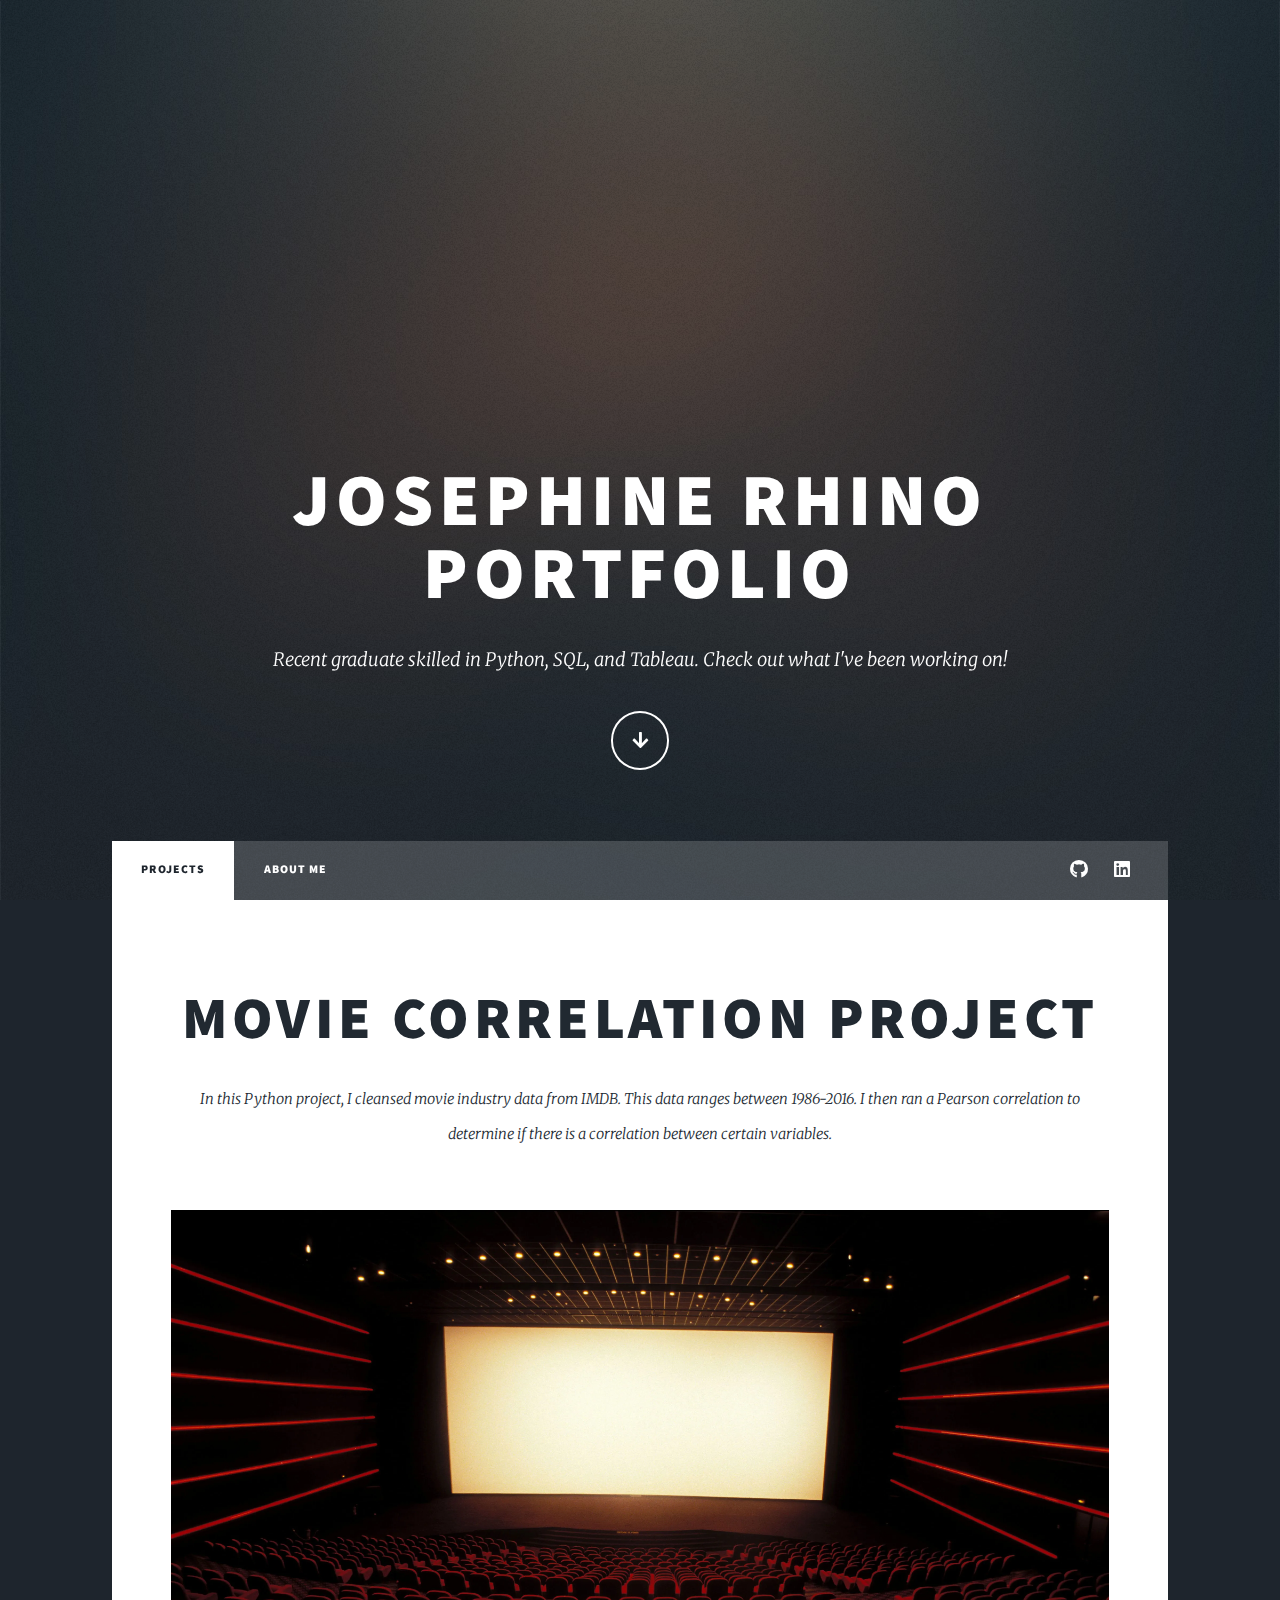
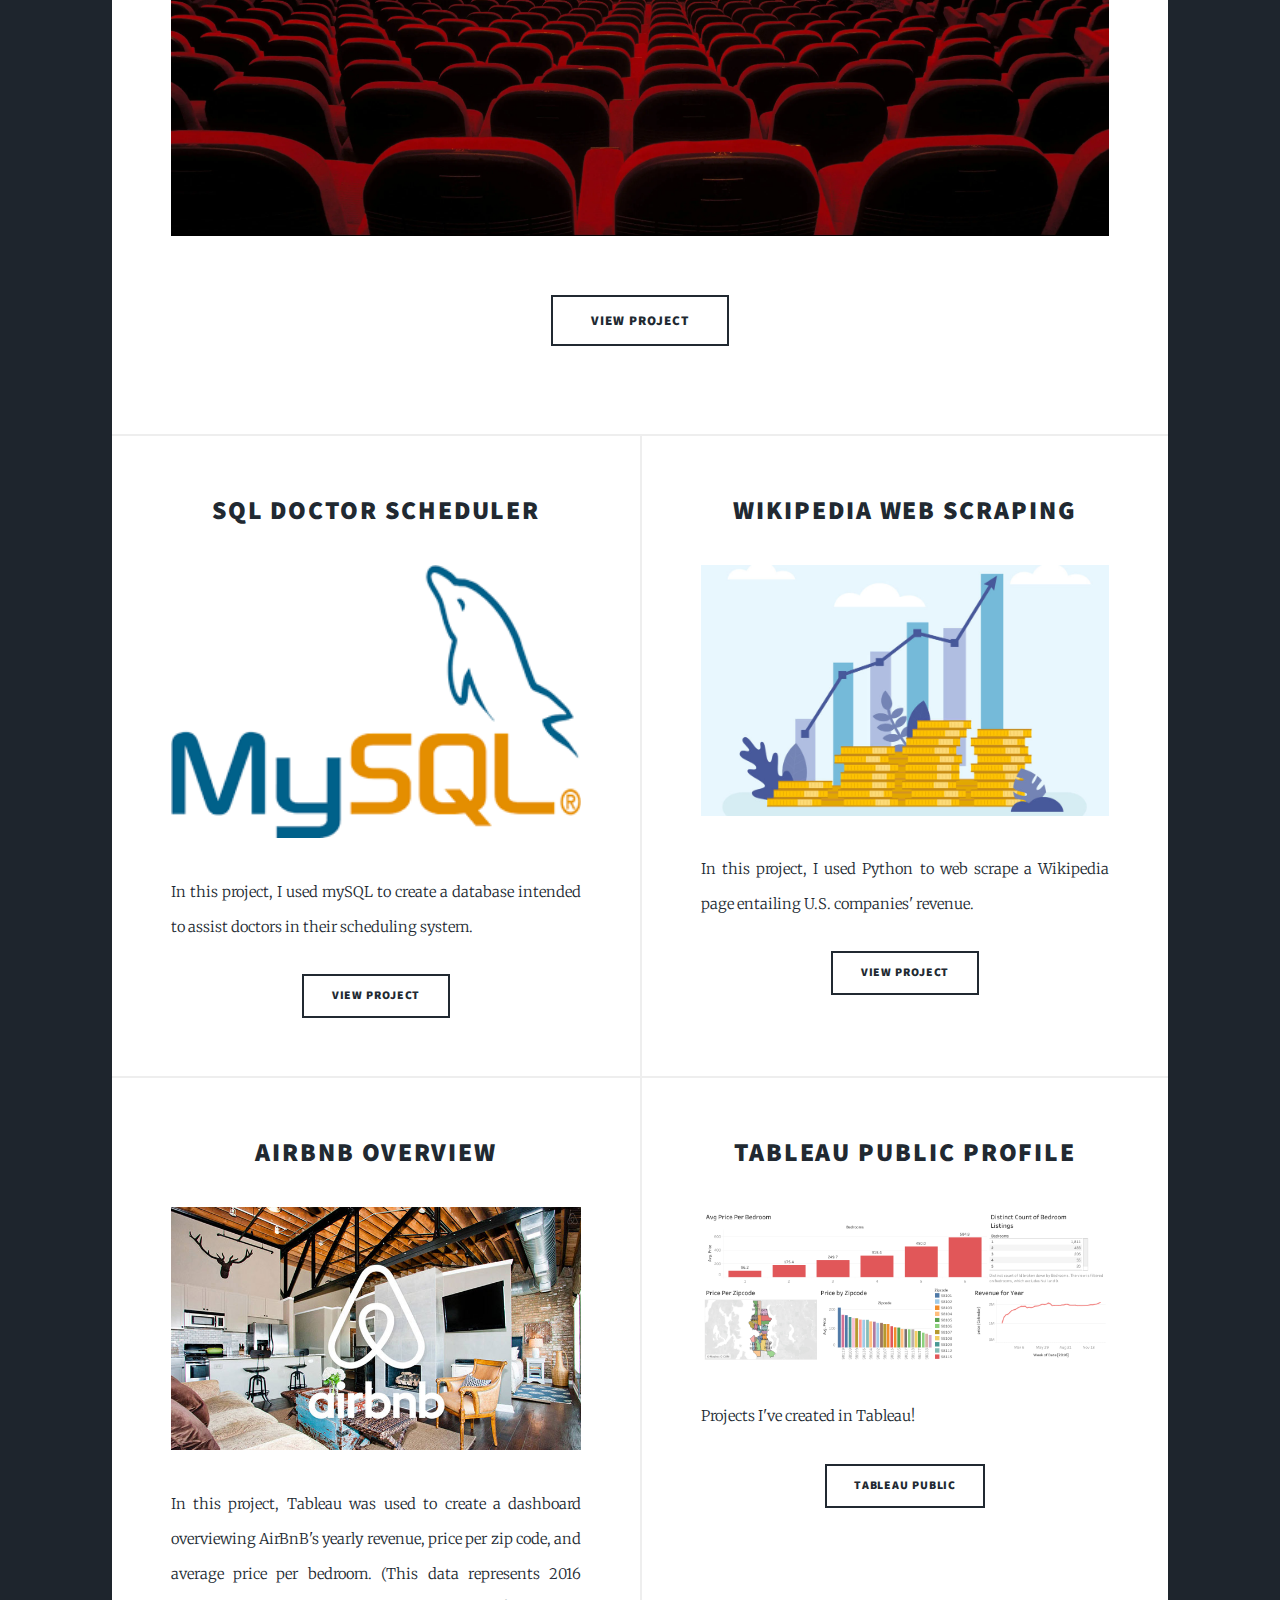
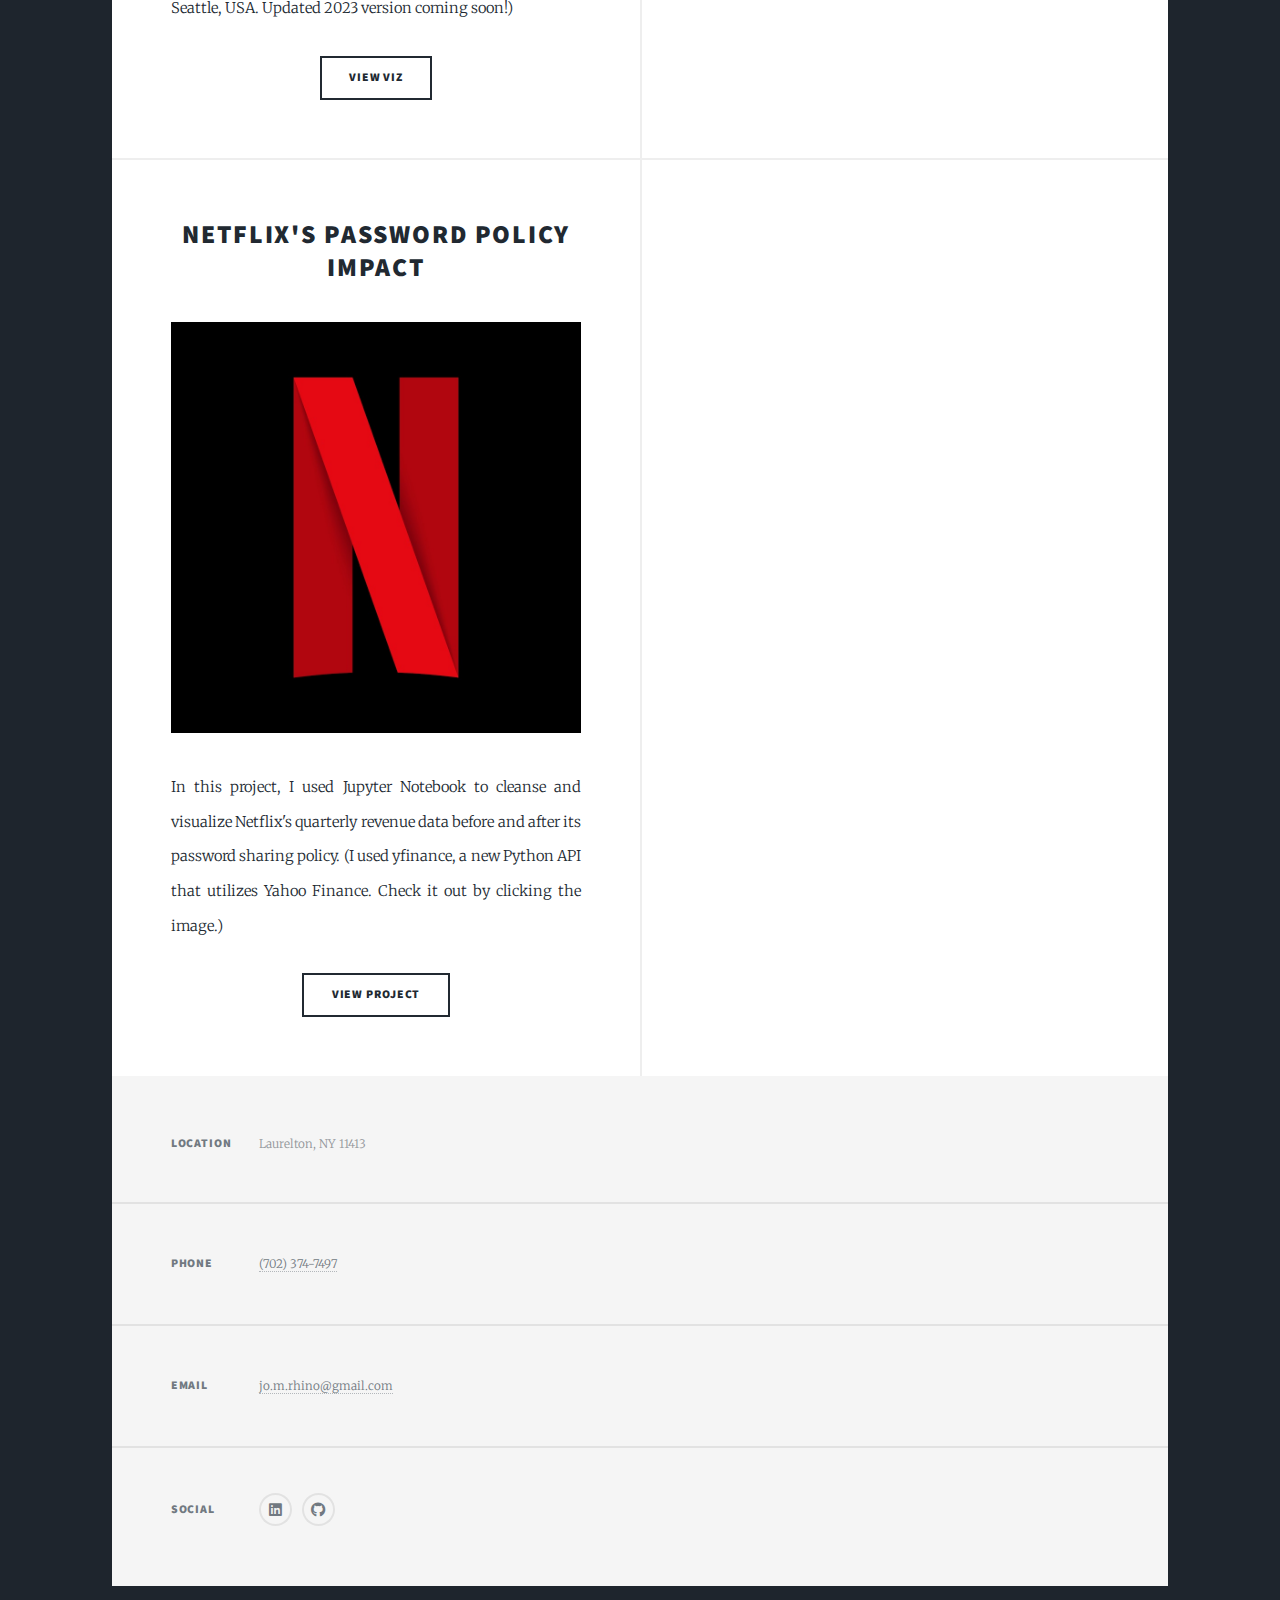
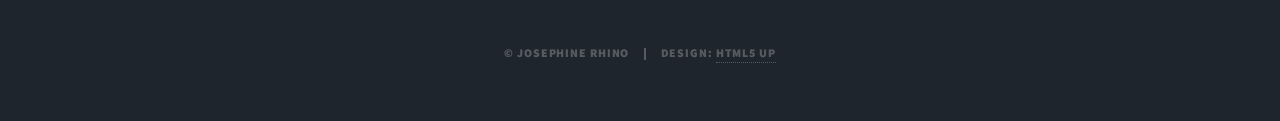
<file: index.html>
<!DOCTYPE HTML>
<!--
	Massively by HTML5 UP
	html5up.net | @ajlkn
	Free for personal and commercial use under the CCA 3.0 license (html5up.net/license)
-->
<html>
	<head>
		<title>Josephine Rhino's Portfolio</title>
		<meta charset="utf-8" />
		<meta name="viewport" content="width=device-width, initial-scale=1, user-scalable=no" />
		<link rel="stylesheet" href="assets/css/main.css" />
		<noscript><link rel="stylesheet" href="assets/css/noscript.css" /></noscript>
	</head>
	<body class="is-preload">

		<!-- Wrapper -->
			<div id="wrapper" class="fade-in">

				<!-- Intro -->
					<div id="intro">
						<h1>Josephine Rhino<br />
						Portfolio</h1>
						<p>Recent graduate skilled in Python, SQL, and Tableau. Check out what I've been working on!</p>
						<ul class="actions">
							<li><a href="#header" class="button icon solid solo fa-arrow-down scrolly">Continue</a></li>
						</ul>
					</div>

				<!-- Header -->
					<header id="header">
						<a href="index.html" class="logo">Josephine Rhino Portfolio</a>
					</header>

				<!-- Nav -->
					<nav id="nav">
						<ul class="links">
							<li class="active"><a href="index.html">Projects</a></li>
							<li><a href="generic.html">About Me</a></li>
						
						</ul>
						<ul class="icons">
							
							
							<li><a href="https://github.com/josierhino" target="_blank" class="icon brands fa-github"><span class="label">GitHub</span></a></li>
							<li><a href="https://www.linkedin.com/in/josephine-rhino-9456051ba/" target="_blank" class="icon brands fa-linkedin"><span class="label">LinkedIn</span></a></li>
						</ul>
					</nav>

				<!-- Main -->
					<div id="main">

						<!-- Featured Post -->
							<article class="post featured">
								<header class="major">
								
									<h2><a href="https://github.com/josierhino/python/blob/main/Correlation%20Portfolio%20Project.ipynb"target= "_blank">Movie Correlation Project</a></h2>
									<p>In this Python project, I cleansed movie industry data from IMDB. This data ranges between 1986-2016. I then ran a Pearson correlation to determine
										if there is a correlation between certain variables.
									 </p>
								</header>
								<a href="https://github.com/josierhino/python/blob/main/Correlation%20Portfolio%20Project.ipynb" target= "_blank" class="image main"><img src="images/movies.jpg" alt="" /></a>
								<ul class="actions special">
									<li><a href="https://github.com/josierhino/python/blob/main/Correlation%20Portfolio%20Project.ipynb" target= "_blank" class="button large">View Project</a></li>
								</ul>
							</article>

						<!-- Posts -->
							<section class="posts">
								<article>
									<header>
										
										<h2><a href="https://github.com/josierhino/mySQL/blob/main/Database_Group10%20(1).sql" target= "_blank">SQL Doctor Scheduler</a></h2>
									</header>
									<a href="https://github.com/josierhino/mySQL/blob/main/Database_Group10%20(1).sql" target= "_blank" class="image fit"><img src="images/mysql.png" alt="" /></a>
									<p>In this project, I used mySQL to create a database intended to assist doctors in their scheduling system.</p>
									<ul class="actions special">
										<li><a href="https://github.com/josierhino/mySQL/blob/main/Database_Group10%20(1).sql" target= "_blank" class="button">View Project</a></li>
									</ul>
								</article>
								<article>
									<header>
										
										<h2><a href="https://github.com/josierhino/python/blob/main/Wikipedia%20Companies'%20Revenue%20Web%20Scraping%20Project.ipynb" target="_blank"">Wikipedia Web Scraping<br />
									</h2>
									</header>
									<a href="https://github.com/josierhino/python/blob/main/Wikipedia%20Companies'%20Revenue%20Web%20Scraping%20Project.ipynb" target="_blank"" class="image fit"><img src="images/revenue.jpg" alt="" /></a>
									<p>In this project, I used Python to web scrape a Wikipedia page entailing U.S. companies' revenue.</p>
									<ul class="actions special">
										<li><a href="https://github.com/josierhino/python/blob/main/Wikipedia%20Companies'%20Revenue%20Web%20Scraping%20Project.ipynb" target="_blank" class="button">View Project</a></li>
									</ul>
								</article>
								<article>
									<header>
										
										<h2><a href="https://public.tableau.com/app/profile/josephine.rhino/viz/AirBnBFullProject_16911179070790/Dashboard1" target="_blank">AirBnB Overview</a></h2>
									</header>
									<a href="https://public.tableau.com/app/profile/josephine.rhino/viz/AirBnBFullProject_16911179070790/Dashboard1" target= "_blank" class="image fit"><img src="images/airbnb.jpg" alt="" /></a>
									<p>In this project, Tableau was used to create a dashboard overviewing AirBnB's yearly revenue, price per zip code, and 
										average price per bedroom. (This data represents 2016 Seattle, USA. Updated 2023 version coming soon!)</p>
									<ul class="actions special">
										<li><a href="https://public.tableau.com/app/profile/josephine.rhino/viz/AirBnBFullProject_16911179070790/Dashboard1" target= "_blank" class="button">View Viz</a></li>
									</ul>
								</article>
								<article>
									<header>
										
										<h2><a href="https://public.tableau.com/app/profile/josephine.rhino" target="_blank">Tableau Public Profile</a></h2>
									</header>
									<a href="https://public.tableau.com/app/profile/josephine.rhino" target="_blank" class="image fit"><img src="images/tableau.png" alt="" /></a>
									<p>Projects I've created in Tableau!</p>
									<ul class="actions special">
										<li><a href="https://public.tableau.com/app/profile/josephine.rhino" target="_blank" class="button">Tableau Public</a></li>
									</ul>
								</article>
							</article>
							<article>
								<header>
									
									<h2><a href="https://www.usatoday.com/story/entertainment/tv/2023/07/19/netflix-password-sharing-crackdown-angry-fans-but-more-subscribers/70372459007/" target="_blank"">Netflix's Password Policy Impact<br />
								</h2>
								</header>
								<a href="https://pypi.org/project/yfinance/" target="_blank"" class="image fit"><img src="images/netflix.jpeg" alt="" /></a>
								<p>In this project, I used Jupyter Notebook to cleanse and visualize Netflix's quarterly revenue data before and after its password sharing policy. (I used yfinance, a new Python API that utilizes Yahoo Finance. Check it out by clicking the image.)</p>
								<ul class="actions special">
									<li><a href="https://github.com/josierhino/python/blob/main/Netflix%20Revenue%20Before%20and%20After%20Password%20Sharing%20Policy%20(2).ipynb" target="_blank" class="button">View Project</a></li>
								</ul>
							</article>
							<article>
								
							</section>

						<!-- Footer -->
							

					</div>

				<!-- Footer -->
					<footer id="footer">
					
						<section class="split contact">
							<section class="alt">
								<h3>Location</h3>
								<p>
								Laurelton, NY 11413</p>
							</section>
							<section>
								<h3>Phone</h3>
								<p><a>(702) 374-7497</a></p>
							</section>
							<section>
								<h3>Email</h3>
								<p><a>jo.m.rhino@gmail.com</a></p>
							</section>
							<section>
								<h3>Social</h3>
								<ul class="icons alt">
									
									<li><a href="https://www.linkedin.com/in/josephine-rhino-9456051ba/" target='_blank' class="icon brands alt fa-linkedin"><span class="label">LinkedIn</span></a></li>
									<li><a href="https://github.com/josierhino" target='_blank' class="icon brands alt fa-github"><span class="label">GitHub</span></a></li>
								</ul>
							</section>
						</section>
					</footer>

				<!-- Copyright -->
					<div id="copyright">
						<ul><li>&copy; Josephine Rhino</li><li>Design: <a href="https://html5up.net">HTML5 UP</a></li></ul>
					</div>

			</div>

		<!-- Scripts -->
			<script src="assets/js/jquery.min.js"></script>
			<script src="assets/js/jquery.scrollex.min.js"></script>
			<script src="assets/js/jquery.scrolly.min.js"></script>
			<script src="assets/js/browser.min.js"></script>
			<script src="assets/js/breakpoints.min.js"></script>
			<script src="assets/js/util.js"></script>
			<script src="assets/js/main.js"></script>

	</body>
</html>
</file>
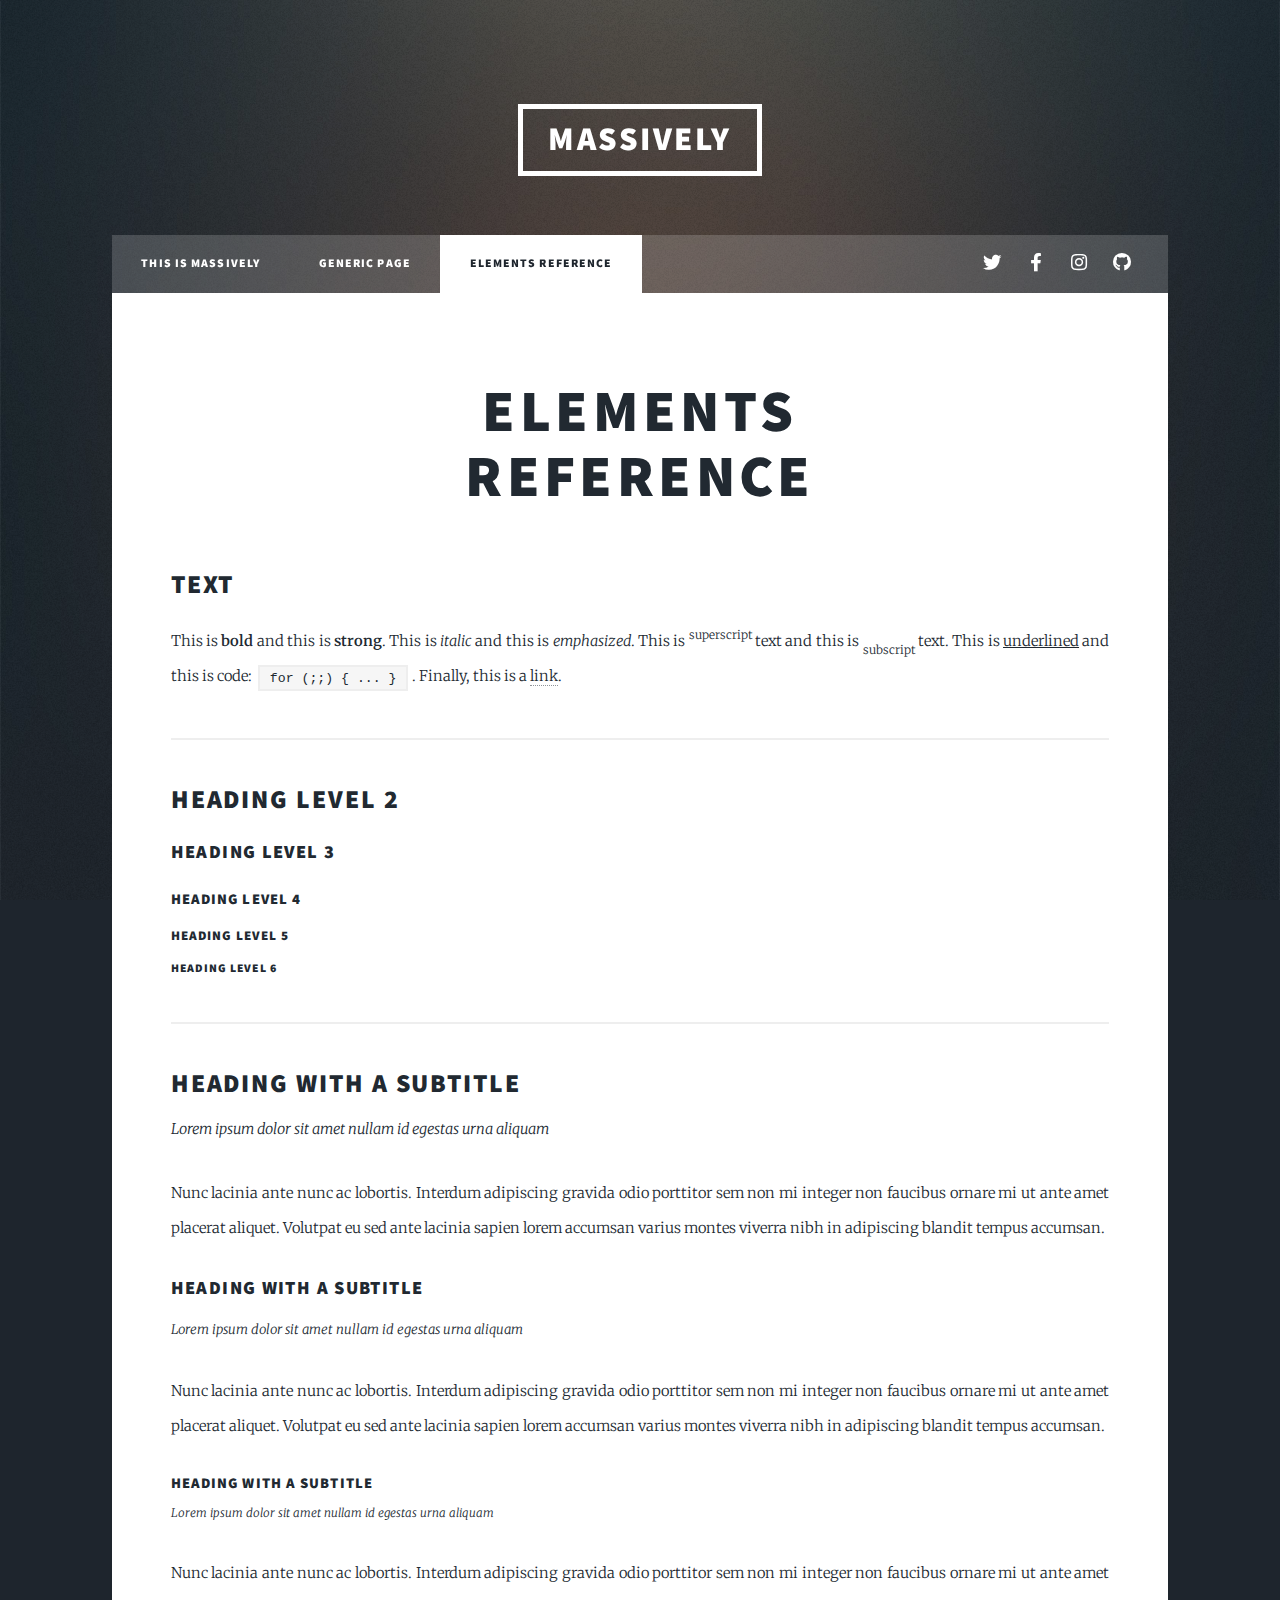
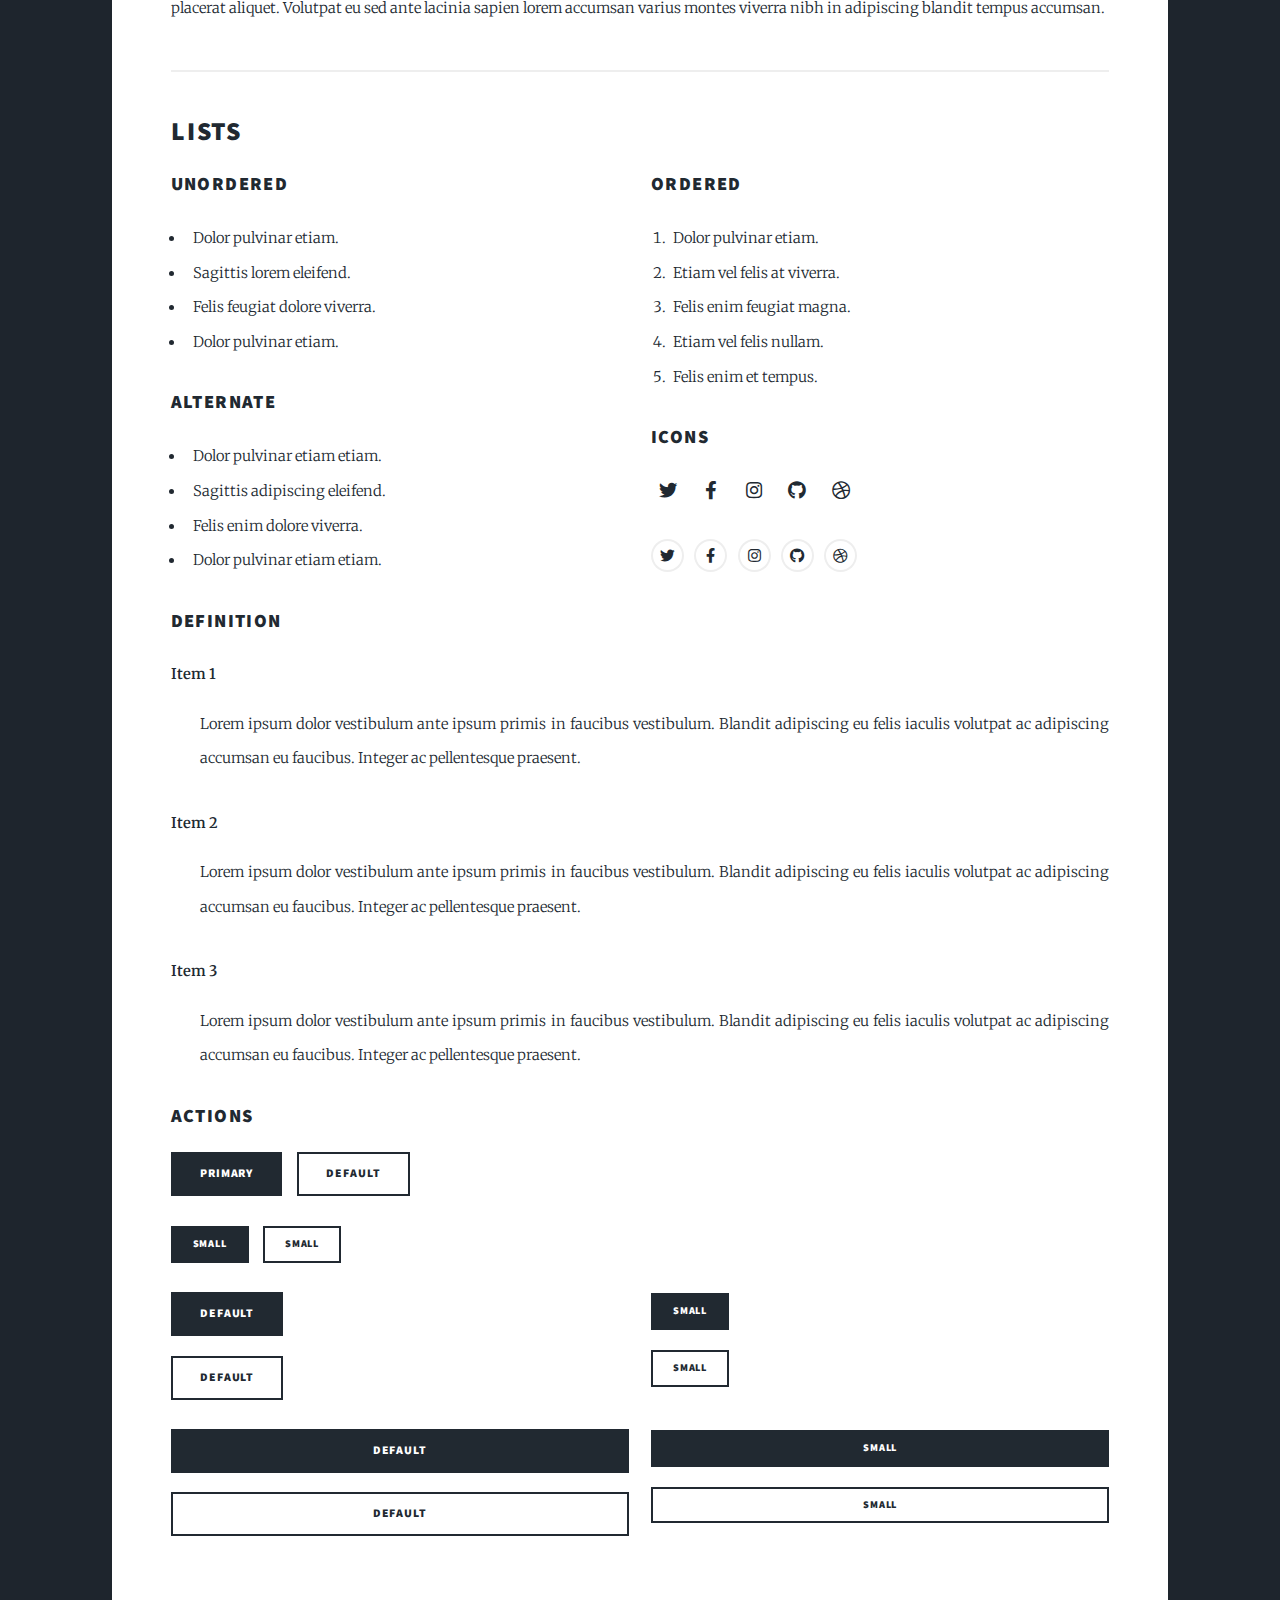
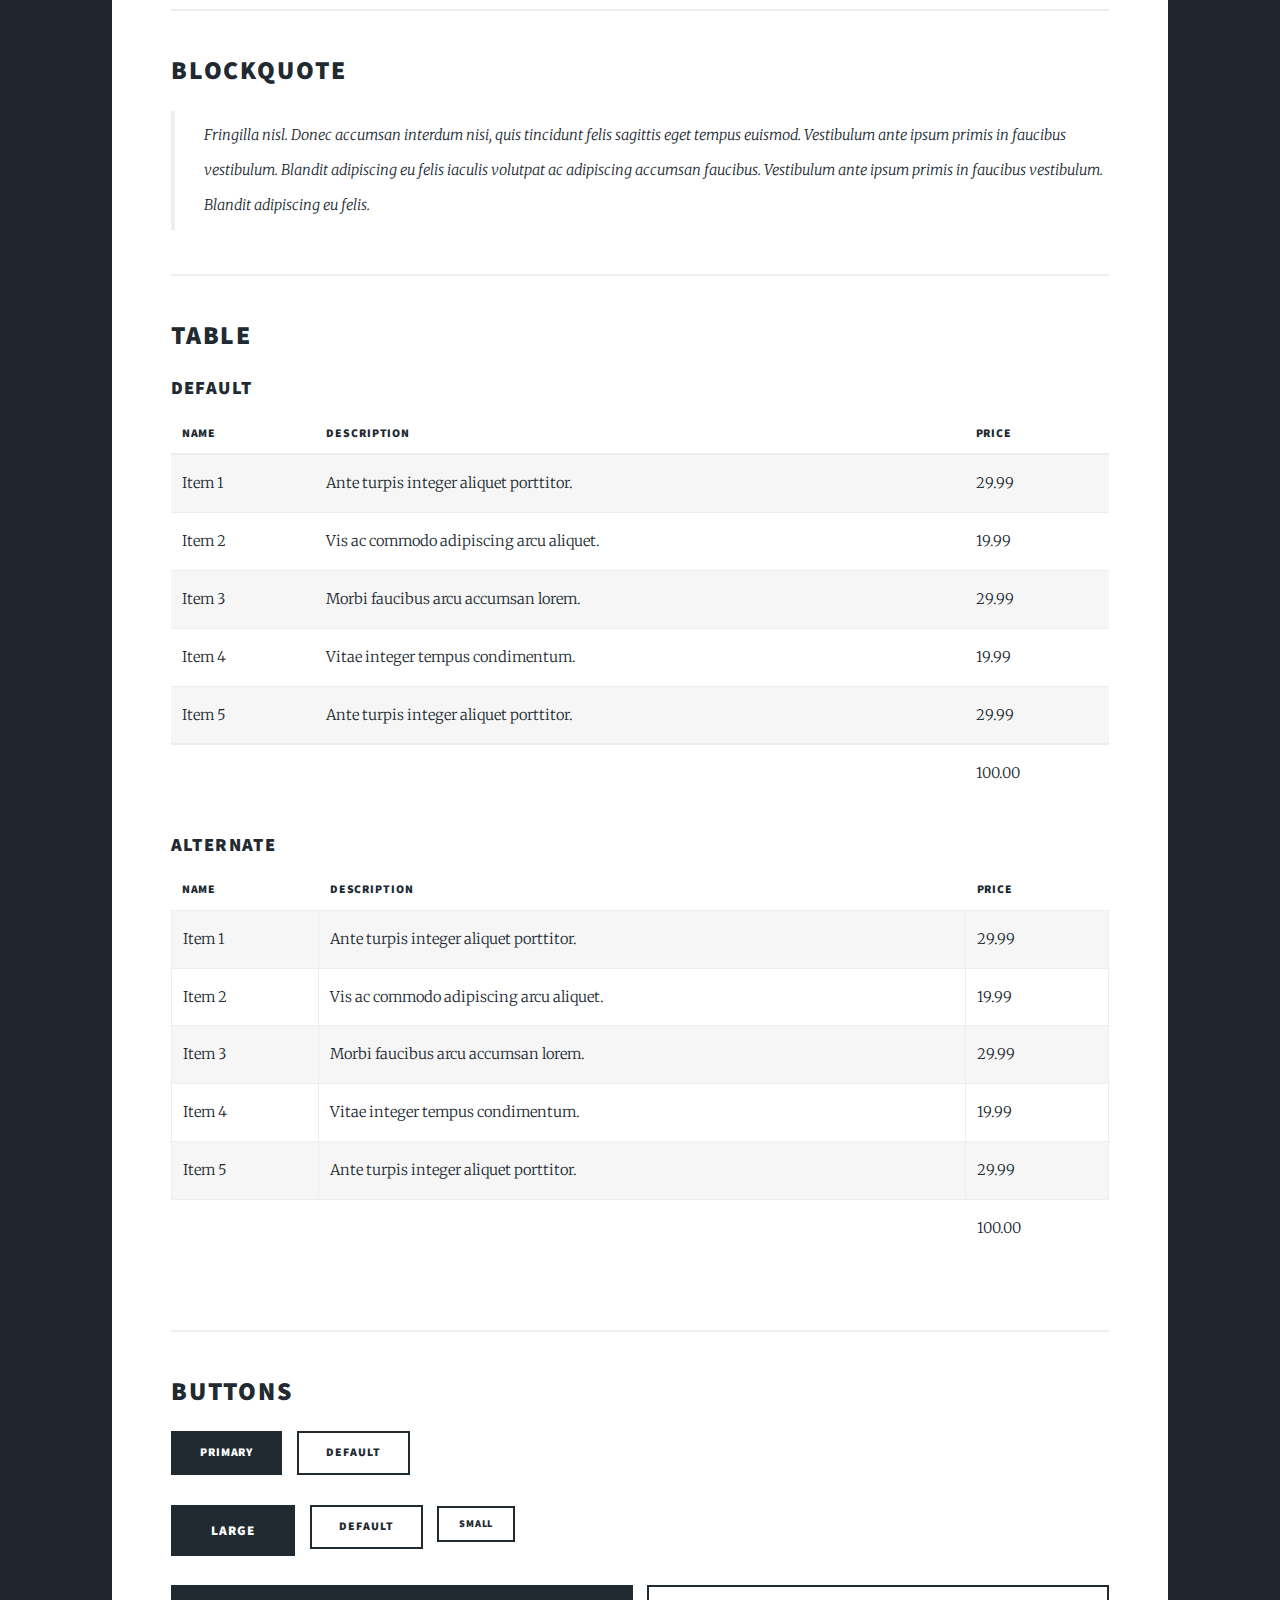
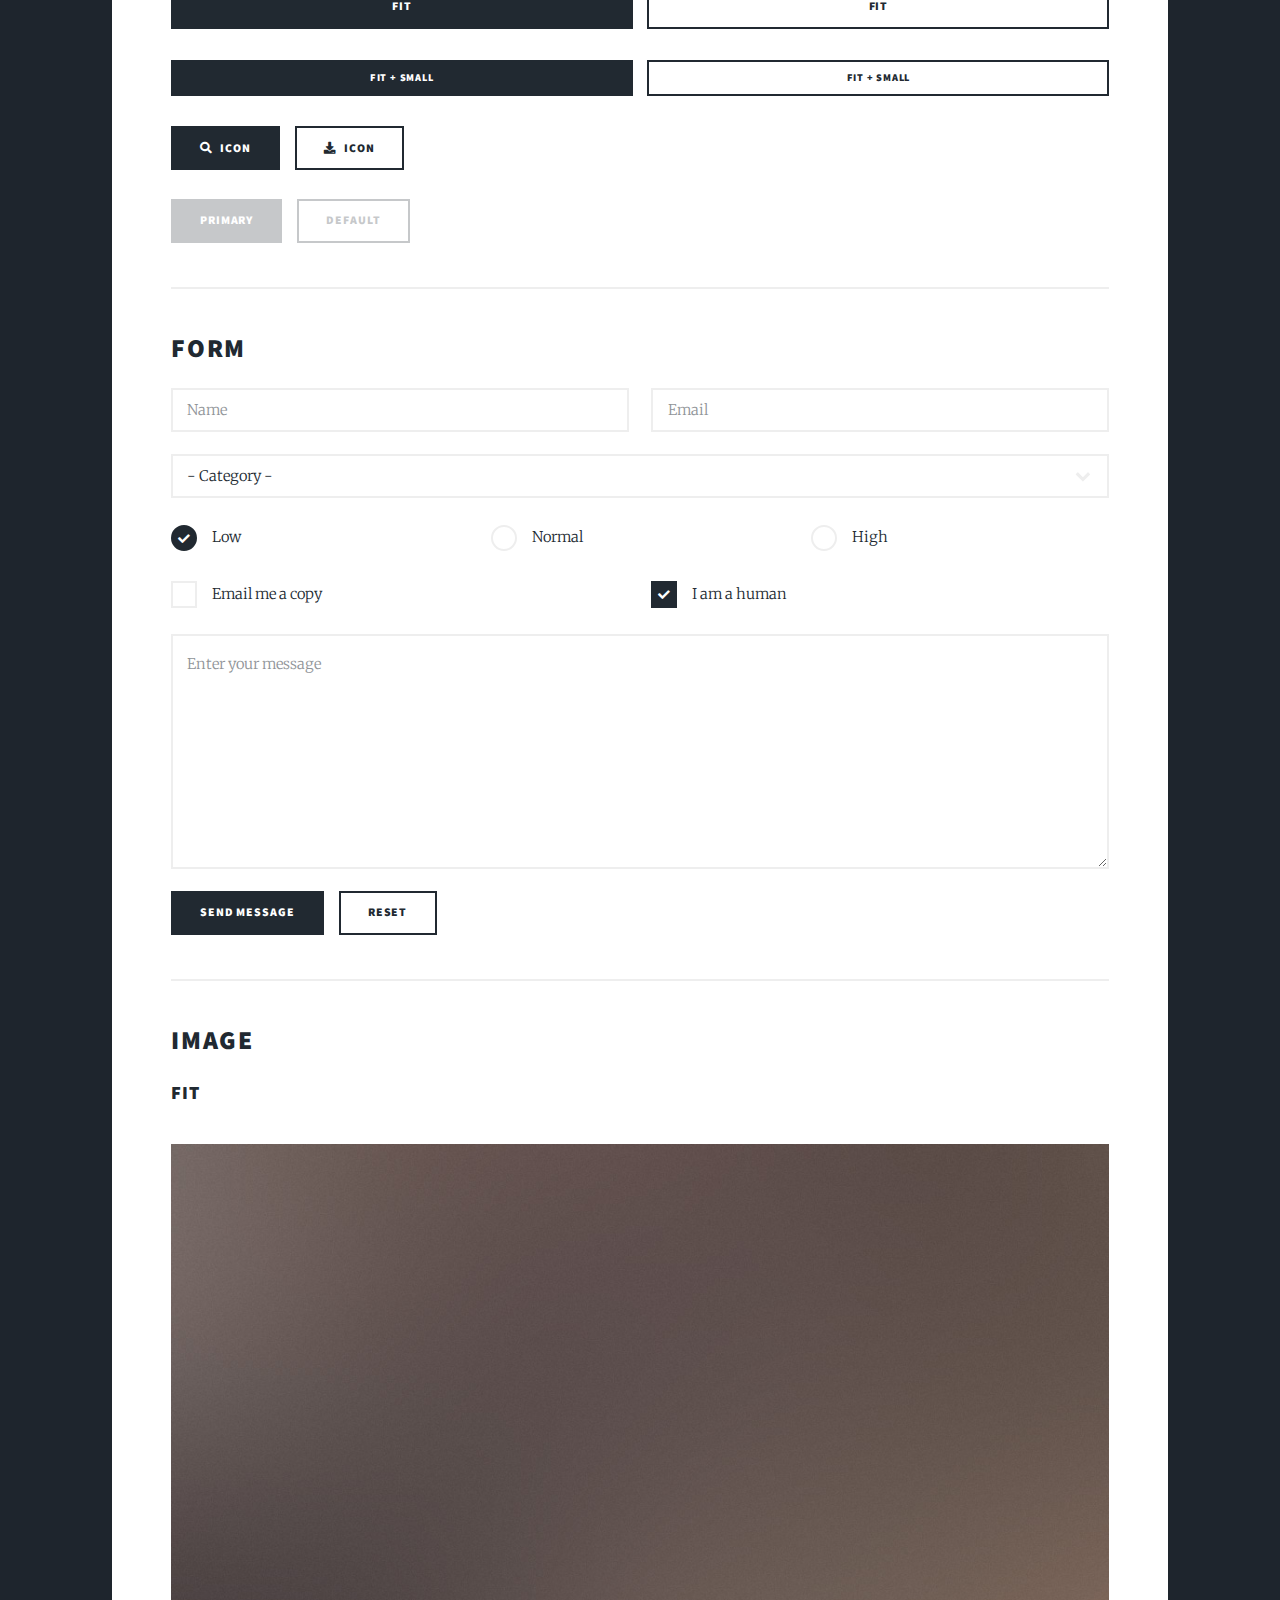
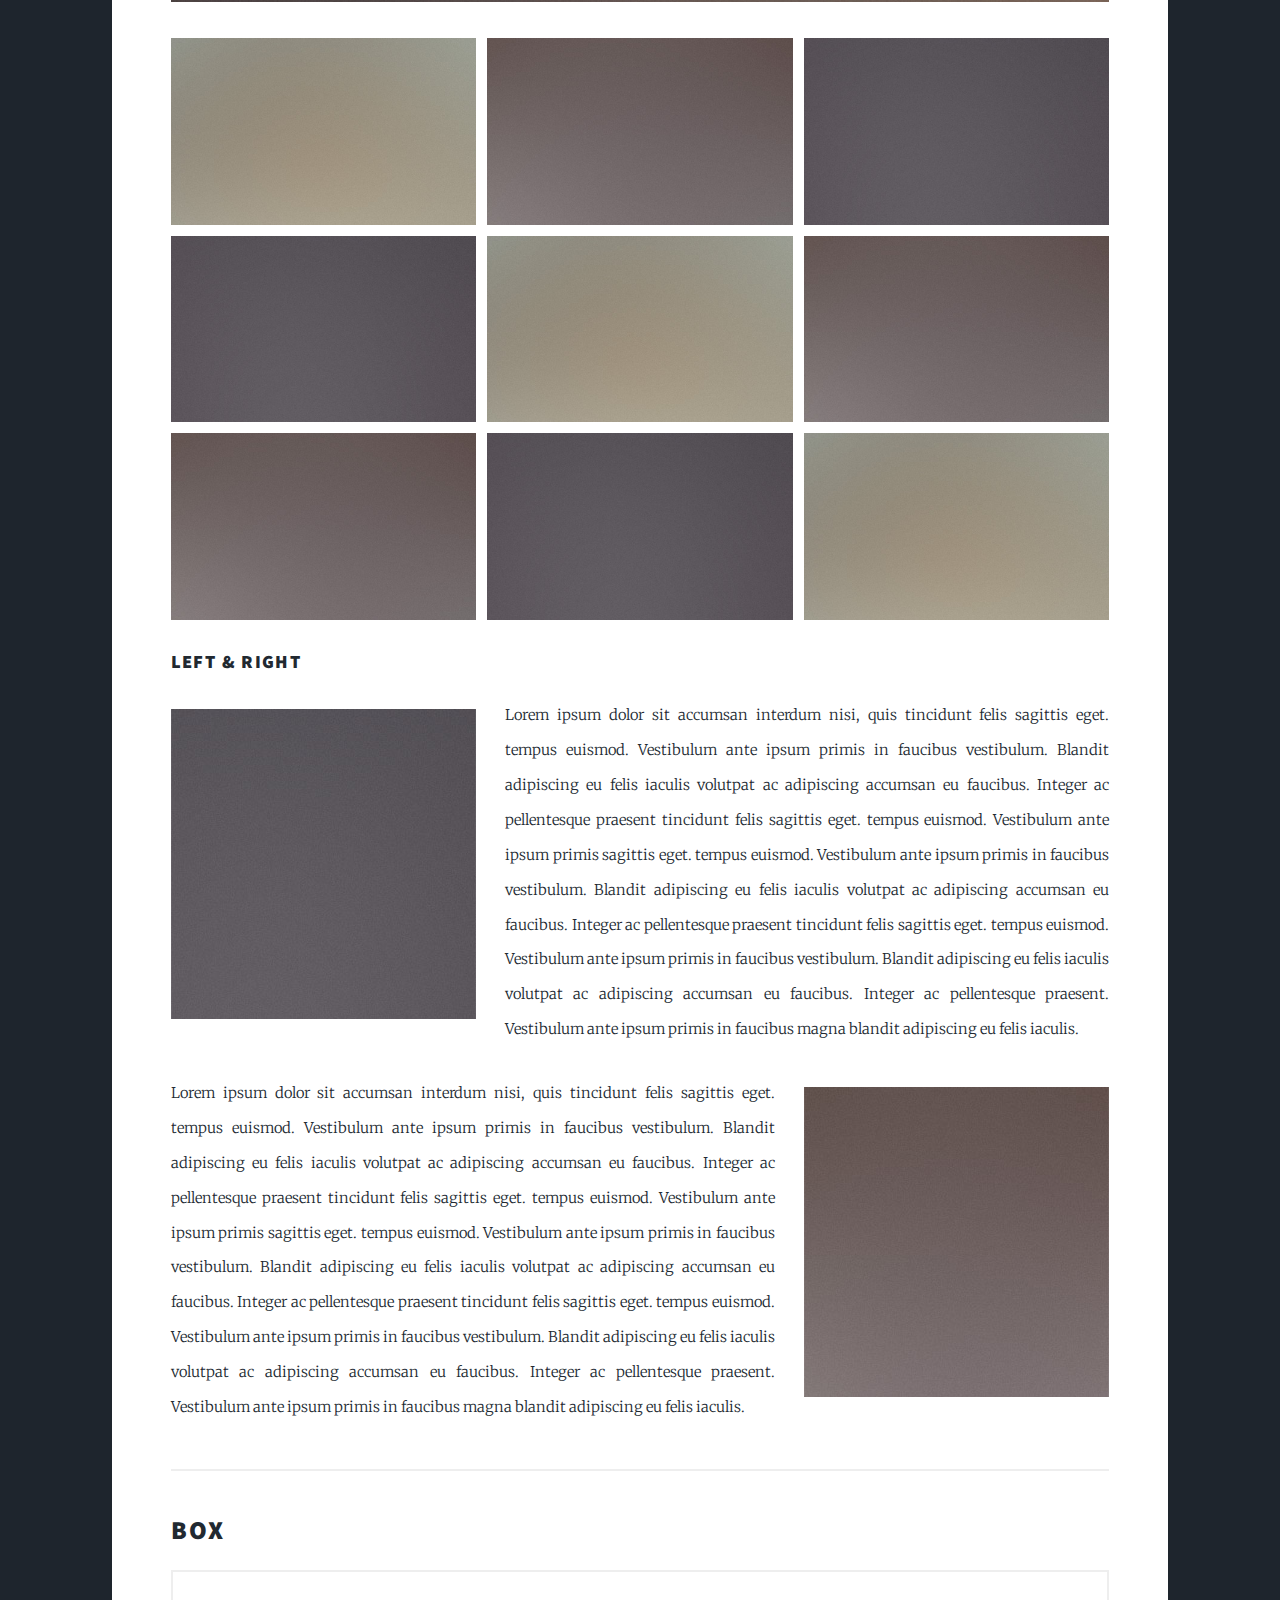
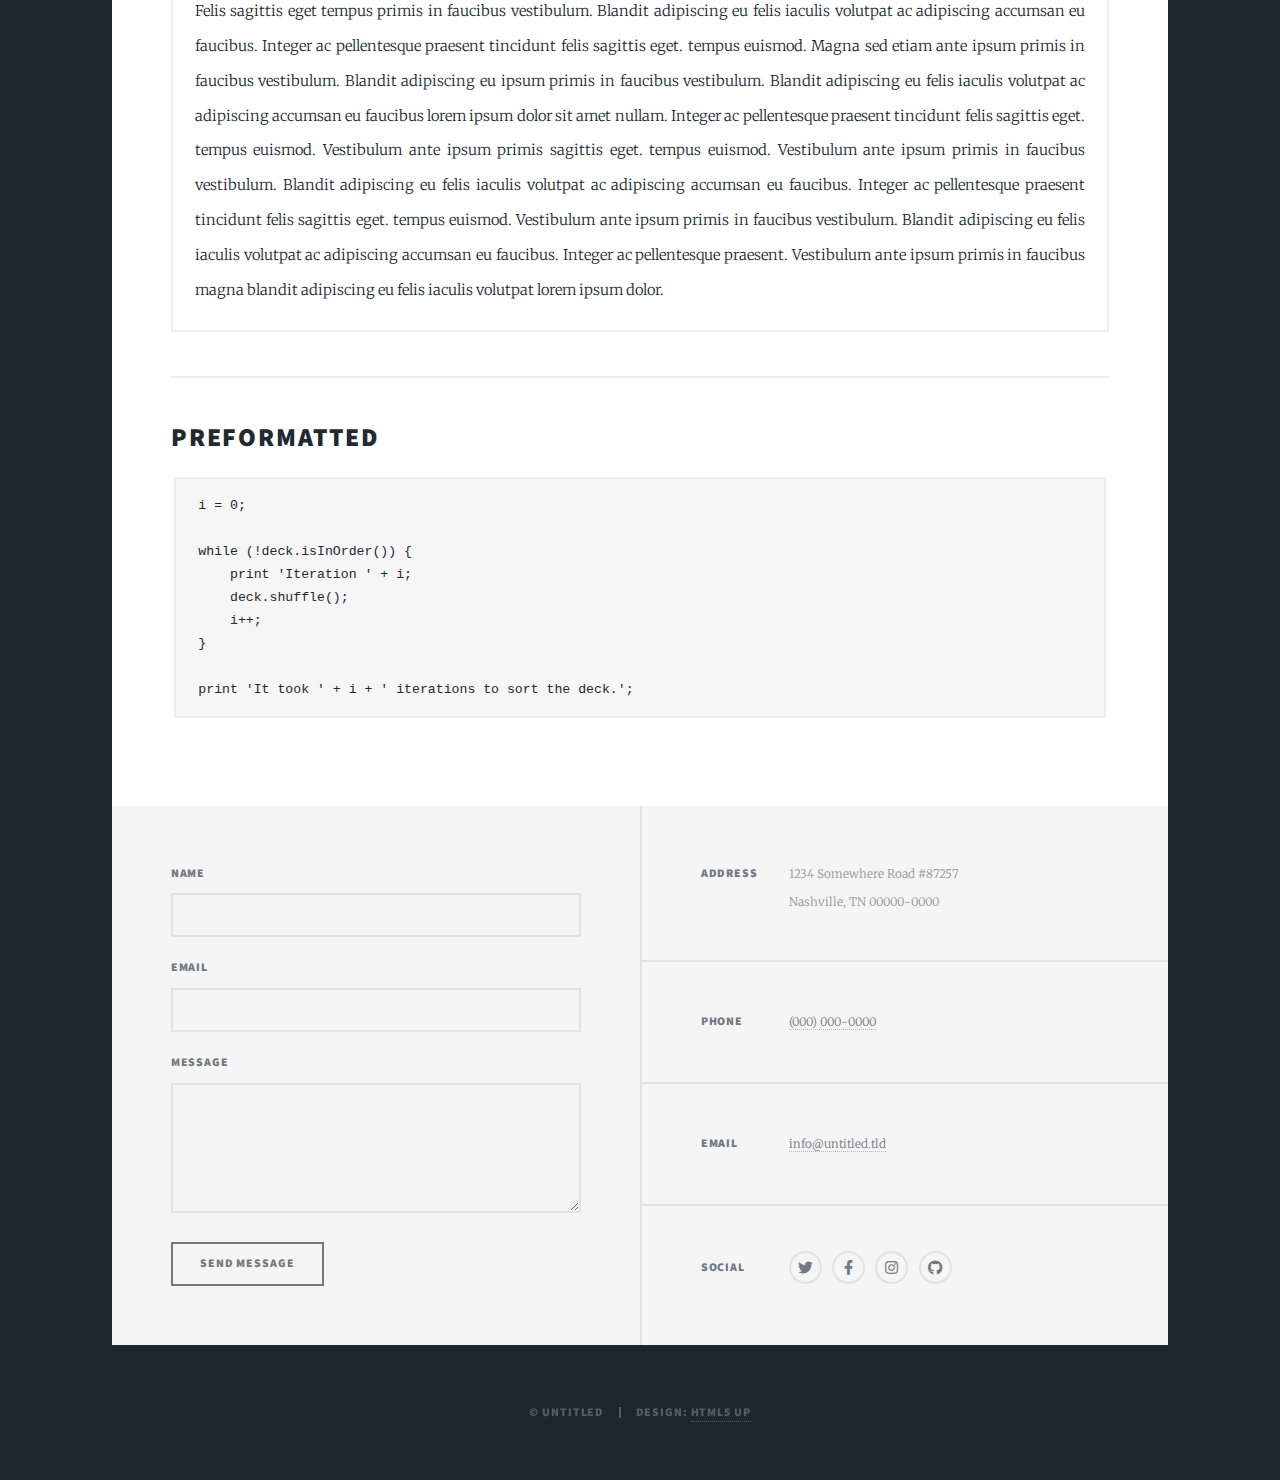
<file: elements.html>
<!DOCTYPE HTML>
<!--
	Massively by HTML5 UP
	html5up.net | @ajlkn
	Free for personal and commercial use under the CCA 3.0 license (html5up.net/license)
-->
<html>
	<head>
		<title>Elements Reference - Massively by HTML5 UP</title>
		<meta charset="utf-8" />
		<meta name="viewport" content="width=device-width, initial-scale=1, user-scalable=no" />
		<link rel="stylesheet" href="assets/css/main.css" />
		<noscript><link rel="stylesheet" href="assets/css/noscript.css" /></noscript>
	</head>
	<body class="is-preload">

		<!-- Wrapper -->
			<div id="wrapper">

				<!-- Header -->
					<header id="header">
						<a href="index.html" class="logo">Massively</a>
					</header>

				<!-- Nav -->
					<nav id="nav">
						<ul class="links">
							<li><a href="index.html">This is Massively</a></li>
							<li><a href="generic.html">Generic Page</a></li>
							<li class="active"><a href="elements.html">Elements Reference</a></li>
						</ul>
						<ul class="icons">
							<li><a href="#" class="icon brands fa-twitter"><span class="label">Twitter</span></a></li>
							<li><a href="#" class="icon brands fa-facebook-f"><span class="label">Facebook</span></a></li>
							<li><a href="#" class="icon brands fa-instagram"><span class="label">Instagram</span></a></li>
							<li><a href="#" class="icon brands fa-github"><span class="label">GitHub</span></a></li>
						</ul>
					</nav>

				<!-- Main -->
					<div id="main">

						<!-- Post -->
							<section class="post">
								<header class="major">
									<h1>Elements<br />
									Reference</h1>
								</header>

								<!-- Text stuff -->
									<h2>Text</h2>
									<p>This is <b>bold</b> and this is <strong>strong</strong>. This is <i>italic</i> and this is <em>emphasized</em>.
									This is <sup>superscript</sup> text and this is <sub>subscript</sub> text.
									This is <u>underlined</u> and this is code: <code>for (;;) { ... }</code>.
									Finally, this is a <a href="#">link</a>.</p>
									<hr />
									<h2>Heading Level 2</h2>
									<h3>Heading Level 3</h3>
									<h4>Heading Level 4</h4>
									<h5>Heading Level 5</h5>
									<h6>Heading Level 6</h6>
									<hr />
									<header>
										<h2>Heading with a Subtitle</h2>
										<p>Lorem ipsum dolor sit amet nullam id egestas urna aliquam</p>
									</header>
									<p>Nunc lacinia ante nunc ac lobortis. Interdum adipiscing gravida odio porttitor sem non mi integer non faucibus ornare mi ut ante amet placerat aliquet. Volutpat eu sed ante lacinia sapien lorem accumsan varius montes viverra nibh in adipiscing blandit tempus accumsan.</p>
									<header>
										<h3>Heading with a Subtitle</h3>
										<p>Lorem ipsum dolor sit amet nullam id egestas urna aliquam</p>
									</header>
									<p>Nunc lacinia ante nunc ac lobortis. Interdum adipiscing gravida odio porttitor sem non mi integer non faucibus ornare mi ut ante amet placerat aliquet. Volutpat eu sed ante lacinia sapien lorem accumsan varius montes viverra nibh in adipiscing blandit tempus accumsan.</p>
									<header>
										<h4>Heading with a Subtitle</h4>
										<p>Lorem ipsum dolor sit amet nullam id egestas urna aliquam</p>
									</header>
									<p>Nunc lacinia ante nunc ac lobortis. Interdum adipiscing gravida odio porttitor sem non mi integer non faucibus ornare mi ut ante amet placerat aliquet. Volutpat eu sed ante lacinia sapien lorem accumsan varius montes viverra nibh in adipiscing blandit tempus accumsan.</p>

									<hr />

								<!-- Lists -->
									<h2>Lists</h2>
									<div class="row">
										<div class="col-6 col-12-small">

											<h3>Unordered</h3>
											<ul>
												<li>Dolor pulvinar etiam.</li>
												<li>Sagittis lorem eleifend.</li>
												<li>Felis feugiat dolore viverra.</li>
												<li>Dolor pulvinar etiam.</li>
											</ul>

											<h3>Alternate</h3>
											<ul class="alt">
												<li>Dolor pulvinar etiam etiam.</li>
												<li>Sagittis adipiscing eleifend.</li>
												<li>Felis enim dolore viverra.</li>
												<li>Dolor pulvinar etiam etiam.</li>
											</ul>

										</div>
										<div class="col-6 col-12-small">

											<h3>Ordered</h3>
											<ol>
												<li>Dolor pulvinar etiam.</li>
												<li>Etiam vel felis at viverra.</li>
												<li>Felis enim feugiat magna.</li>
												<li>Etiam vel felis nullam.</li>
												<li>Felis enim et tempus.</li>
											</ol>

											<h3>Icons</h3>
											<ul class="icons">
												<li><a href="#" class="icon brands fa-twitter"><span class="label">Twitter</span></a></li>
												<li><a href="#" class="icon brands fa-facebook-f"><span class="label">Facebook</span></a></li>
												<li><a href="#" class="icon brands fa-instagram"><span class="label">Instagram</span></a></li>
												<li><a href="#" class="icon brands fa-github"><span class="label">Github</span></a></li>
												<li><a href="#" class="icon brands fa-dribbble"><span class="label">Dribbble</span></a></li>
											</ul>
											<ul class="icons alt">
												<li><a href="#" class="icon brands alt fa-twitter"><span class="label">Twitter</span></a></li>
												<li><a href="#" class="icon brands alt fa-facebook-f"><span class="label">Facebook</span></a></li>
												<li><a href="#" class="icon brands alt fa-instagram"><span class="label">Instagram</span></a></li>
												<li><a href="#" class="icon brands alt fa-github"><span class="label">Github</span></a></li>
												<li><a href="#" class="icon brands alt fa-dribbble"><span class="label">Dribbble</span></a></li>
											</ul>

										</div>
									</div>
									<h3>Definition</h3>
									<dl>
										<dt>Item 1</dt>
										<dd>
											<p>Lorem ipsum dolor vestibulum ante ipsum primis in faucibus vestibulum. Blandit adipiscing eu felis iaculis volutpat ac adipiscing accumsan eu faucibus. Integer ac pellentesque praesent.</p>
										</dd>
										<dt>Item 2</dt>
										<dd>
											<p>Lorem ipsum dolor vestibulum ante ipsum primis in faucibus vestibulum. Blandit adipiscing eu felis iaculis volutpat ac adipiscing accumsan eu faucibus. Integer ac pellentesque praesent.</p>
										</dd>
										<dt>Item 3</dt>
										<dd>
											<p>Lorem ipsum dolor vestibulum ante ipsum primis in faucibus vestibulum. Blandit adipiscing eu felis iaculis volutpat ac adipiscing accumsan eu faucibus. Integer ac pellentesque praesent.</p>
										</dd>
									</dl>

									<h3>Actions</h3>
									<ul class="actions">
										<li><a href="#" class="button primary">Primary</a></li>
										<li><a href="#" class="button">Default</a></li>
									</ul>
									<ul class="actions small">
										<li><a href="#" class="button primary small">Small</a></li>
										<li><a href="#" class="button small">Small</a></li>
									</ul>
									<div class="row">
										<div class="col-6 col-12-small">
											<ul class="actions stacked">
												<li><a href="#" class="button primary">Default</a></li>
												<li><a href="#" class="button">Default</a></li>
											</ul>
										</div>
										<div class="col-6 col-12-small">
											<ul class="actions stacked">
												<li><a href="#" class="button primary small">Small</a></li>
												<li><a href="#" class="button small">Small</a></li>
											</ul>
										</div>
									</div>
									<div class="row">
										<div class="col-6 col-12-small">
											<ul class="actions stacked">
												<li><a href="#" class="button primary fit">Default</a></li>
												<li><a href="#" class="button fit">Default</a></li>
											</ul>
										</div>
										<div class="col-6 col-12-small">
											<ul class="actions stacked">
												<li><a href="#" class="button primary small fit">Small</a></li>
												<li><a href="#" class="button small fit">Small</a></li>
											</ul>
										</div>
									</div>

									<hr />

								<!-- Blockquote -->
									<h2>Blockquote</h2>
									<blockquote>Fringilla nisl. Donec accumsan interdum nisi, quis tincidunt felis sagittis eget tempus euismod. Vestibulum ante ipsum primis in faucibus vestibulum. Blandit adipiscing eu felis iaculis volutpat ac adipiscing accumsan faucibus. Vestibulum ante ipsum primis in faucibus vestibulum. Blandit adipiscing eu felis.</blockquote>

									<hr />

								<!-- Table -->
									<h2>Table</h2>

									<h3>Default</h3>
									<div class="table-wrapper">
										<table>
											<thead>
												<tr>
													<th>Name</th>
													<th>Description</th>
													<th>Price</th>
												</tr>
											</thead>
											<tbody>
												<tr>
													<td>Item 1</td>
													<td>Ante turpis integer aliquet porttitor.</td>
													<td>29.99</td>
												</tr>
												<tr>
													<td>Item 2</td>
													<td>Vis ac commodo adipiscing arcu aliquet.</td>
													<td>19.99</td>
												</tr>
												<tr>
													<td>Item 3</td>
													<td> Morbi faucibus arcu accumsan lorem.</td>
													<td>29.99</td>
												</tr>
												<tr>
													<td>Item 4</td>
													<td>Vitae integer tempus condimentum.</td>
													<td>19.99</td>
												</tr>
												<tr>
													<td>Item 5</td>
													<td>Ante turpis integer aliquet porttitor.</td>
													<td>29.99</td>
												</tr>
											</tbody>
											<tfoot>
												<tr>
													<td colspan="2"></td>
													<td>100.00</td>
												</tr>
											</tfoot>
										</table>
									</div>

									<h3>Alternate</h3>
									<div class="table-wrapper">
										<table class="alt">
											<thead>
												<tr>
													<th>Name</th>
													<th>Description</th>
													<th>Price</th>
												</tr>
											</thead>
											<tbody>
												<tr>
													<td>Item 1</td>
													<td>Ante turpis integer aliquet porttitor.</td>
													<td>29.99</td>
												</tr>
												<tr>
													<td>Item 2</td>
													<td>Vis ac commodo adipiscing arcu aliquet.</td>
													<td>19.99</td>
												</tr>
												<tr>
													<td>Item 3</td>
													<td> Morbi faucibus arcu accumsan lorem.</td>
													<td>29.99</td>
												</tr>
												<tr>
													<td>Item 4</td>
													<td>Vitae integer tempus condimentum.</td>
													<td>19.99</td>
												</tr>
												<tr>
													<td>Item 5</td>
													<td>Ante turpis integer aliquet porttitor.</td>
													<td>29.99</td>
												</tr>
											</tbody>
											<tfoot>
												<tr>
													<td colspan="2"></td>
													<td>100.00</td>
												</tr>
											</tfoot>
										</table>
									</div>

									<hr />

								<!-- Buttons -->
									<h2>Buttons</h2>
									<ul class="actions">
										<li><a href="#" class="button primary">Primary</a></li>
										<li><a href="#" class="button">Default</a></li>
									</ul>
									<ul class="actions">
										<li><a href="#" class="button primary large">Large</a></li>
										<li><a href="#" class="button">Default</a></li>
										<li><a href="#" class="button small">Small</a></li>
									</ul>
									<ul class="actions fit">
										<li><a href="#" class="button primary fit">Fit</a></li>
										<li><a href="#" class="button fit">Fit</a></li>
									</ul>
									<ul class="actions fit small">
										<li><a href="#" class="button primary fit small">Fit + Small</a></li>
										<li><a href="#" class="button fit small">Fit + Small</a></li>
									</ul>
									<ul class="actions">
										<li><a href="#" class="button primary icon solid fa-search">Icon</a></li>
										<li><a href="#" class="button icon solid fa-download">Icon</a></li>
									</ul>
									<ul class="actions">
										<li><span class="button primary disabled">Primary</span></li>
										<li><span class="button disabled">Default</span></li>
									</ul>

									<hr />

								<!-- Form -->
									<h2>Form</h2>

									<form method="post" action="#">
										<div class="row gtr-uniform">
											<div class="col-6 col-12-xsmall">
												<input type="text" name="demo-name" id="demo-name" value="" placeholder="Name" />
											</div>
											<div class="col-6 col-12-xsmall">
												<input type="email" name="demo-email" id="demo-email" value="" placeholder="Email" />
											</div>
											<!-- Break -->
											<div class="col-12">
												<select name="demo-category" id="demo-category">
													<option value="">- Category -</option>
													<option value="1">Manufacturing</option>
													<option value="1">Shipping</option>
													<option value="1">Administration</option>
													<option value="1">Human Resources</option>
												</select>
											</div>
											<!-- Break -->
											<div class="col-4 col-12-small">
												<input type="radio" id="demo-priority-low" name="demo-priority" checked>
												<label for="demo-priority-low">Low</label>
											</div>
											<div class="col-4 col-12-small">
												<input type="radio" id="demo-priority-normal" name="demo-priority">
												<label for="demo-priority-normal">Normal</label>
											</div>
											<div class="col-4 col-12-small">
												<input type="radio" id="demo-priority-high" name="demo-priority">
												<label for="demo-priority-high">High</label>
											</div>
											<!-- Break -->
											<div class="col-6 col-12-small">
												<input type="checkbox" id="demo-copy" name="demo-copy">
												<label for="demo-copy">Email me a copy</label>
											</div>
											<div class="col-6 col-12-small">
												<input type="checkbox" id="demo-human" name="demo-human" checked>
												<label for="demo-human">I am a human</label>
											</div>
											<!-- Break -->
											<div class="col-12">
												<textarea name="demo-message" id="demo-message" placeholder="Enter your message" rows="6"></textarea>
											</div>
											<!-- Break -->
											<div class="col-12">
												<ul class="actions">
													<li><input type="submit" value="Send Message" class="primary" /></li>
													<li><input type="reset" value="Reset" /></li>
												</ul>
											</div>
										</div>
									</form>

									<hr />

								<!-- Image -->
									<h2>Image</h2>

									<h3>Fit</h3>
									<span class="image fit"><img src="images/pic01.jpg" alt="" /></span>
									<div class="box alt">
										<div class="row gtr-50 gtr-uniform">
											<div class="col-4"><span class="image fit"><img src="images/pic02.jpg" alt="" /></span></div>
											<div class="col-4"><span class="image fit"><img src="images/pic03.jpg" alt="" /></span></div>
											<div class="col-4"><span class="image fit"><img src="images/pic04.jpg" alt="" /></span></div>
											<!-- Break -->
											<div class="col-4"><span class="image fit"><img src="images/pic04.jpg" alt="" /></span></div>
											<div class="col-4"><span class="image fit"><img src="images/pic02.jpg" alt="" /></span></div>
											<div class="col-4"><span class="image fit"><img src="images/pic03.jpg" alt="" /></span></div>
											<!-- Break -->
											<div class="col-4"><span class="image fit"><img src="images/pic03.jpg" alt="" /></span></div>
											<div class="col-4"><span class="image fit"><img src="images/pic04.jpg" alt="" /></span></div>
											<div class="col-4"><span class="image fit"><img src="images/pic02.jpg" alt="" /></span></div>
										</div>
									</div>

									<h3>Left &amp; Right</h3>
									<p><span class="image left"><img src="images/pic08.jpg" alt="" /></span>Lorem ipsum dolor sit accumsan interdum nisi, quis tincidunt felis sagittis eget. tempus euismod. Vestibulum ante ipsum primis in faucibus vestibulum. Blandit adipiscing eu felis iaculis volutpat ac adipiscing accumsan eu faucibus. Integer ac pellentesque praesent tincidunt felis sagittis eget. tempus euismod. Vestibulum ante ipsum primis sagittis eget. tempus euismod. Vestibulum ante ipsum primis in faucibus vestibulum. Blandit adipiscing eu felis iaculis volutpat ac adipiscing accumsan eu faucibus. Integer ac pellentesque praesent tincidunt felis sagittis eget. tempus euismod. Vestibulum ante ipsum primis in faucibus vestibulum. Blandit adipiscing eu felis iaculis volutpat ac adipiscing accumsan eu faucibus. Integer ac pellentesque praesent. Vestibulum ante ipsum primis in faucibus magna blandit adipiscing eu felis iaculis.</p>
									<p><span class="image right"><img src="images/pic09.jpg" alt="" /></span>Lorem ipsum dolor sit accumsan interdum nisi, quis tincidunt felis sagittis eget. tempus euismod. Vestibulum ante ipsum primis in faucibus vestibulum. Blandit adipiscing eu felis iaculis volutpat ac adipiscing accumsan eu faucibus. Integer ac pellentesque praesent tincidunt felis sagittis eget. tempus euismod. Vestibulum ante ipsum primis sagittis eget. tempus euismod. Vestibulum ante ipsum primis in faucibus vestibulum. Blandit adipiscing eu felis iaculis volutpat ac adipiscing accumsan eu faucibus. Integer ac pellentesque praesent tincidunt felis sagittis eget. tempus euismod. Vestibulum ante ipsum primis in faucibus vestibulum. Blandit adipiscing eu felis iaculis volutpat ac adipiscing accumsan eu faucibus. Integer ac pellentesque praesent. Vestibulum ante ipsum primis in faucibus magna blandit adipiscing eu felis iaculis.</p>

									<hr />

								<!-- Box -->
									<h2>Box</h2>
									<div class="box">
										<p>Felis sagittis eget tempus primis in faucibus vestibulum. Blandit adipiscing eu felis iaculis volutpat ac adipiscing accumsan eu faucibus. Integer ac pellentesque praesent tincidunt felis sagittis eget. tempus euismod. Magna sed etiam ante ipsum primis in faucibus vestibulum. Blandit adipiscing eu ipsum primis in faucibus vestibulum. Blandit adipiscing eu felis iaculis volutpat ac adipiscing accumsan eu faucibus lorem ipsum dolor sit amet nullam. Integer ac pellentesque praesent tincidunt felis sagittis eget. tempus euismod. Vestibulum ante ipsum primis sagittis eget. tempus euismod. Vestibulum ante ipsum primis in faucibus vestibulum. Blandit adipiscing eu felis iaculis volutpat ac adipiscing accumsan eu faucibus. Integer ac pellentesque praesent tincidunt felis sagittis eget. tempus euismod. Vestibulum ante ipsum primis in faucibus vestibulum. Blandit adipiscing eu felis iaculis volutpat ac adipiscing accumsan eu faucibus. Integer ac pellentesque praesent. Vestibulum ante ipsum primis in faucibus magna blandit adipiscing eu felis iaculis volutpat lorem ipsum dolor.</p>
									</div>

									<hr />

								<!-- Preformatted Code -->
									<h2>Preformatted</h2>
									<pre><code>i = 0;

while (!deck.isInOrder()) {
    print 'Iteration ' + i;
    deck.shuffle();
    i++;
}

print 'It took ' + i + ' iterations to sort the deck.';
</code></pre>

							</section>

					</div>

				<!-- Footer -->
					<footer id="footer">
						<section>
							<form method="post" action="#">
								<div class="fields">
									<div class="field">
										<label for="name">Name</label>
										<input type="text" name="name" id="name" />
									</div>
									<div class="field">
										<label for="email">Email</label>
										<input type="text" name="email" id="email" />
									</div>
									<div class="field">
										<label for="message">Message</label>
										<textarea name="message" id="message" rows="3"></textarea>
									</div>
								</div>
								<ul class="actions">
									<li><input type="submit" value="Send Message" /></li>
								</ul>
							</form>
						</section>
						<section class="split contact">
							<section class="alt">
								<h3>Address</h3>
								<p>1234 Somewhere Road #87257<br />
								Nashville, TN 00000-0000</p>
							</section>
							<section>
								<h3>Phone</h3>
								<p><a href="#">(000) 000-0000</a></p>
							</section>
							<section>
								<h3>Email</h3>
								<p><a href="#">info@untitled.tld</a></p>
							</section>
							<section>
								<h3>Social</h3>
								<ul class="icons alt">
									<li><a href="#" class="icon brands alt fa-twitter"><span class="label">Twitter</span></a></li>
									<li><a href="#" class="icon brands alt fa-facebook-f"><span class="label">Facebook</span></a></li>
									<li><a href="#" class="icon brands alt fa-instagram"><span class="label">Instagram</span></a></li>
									<li><a href="#" class="icon brands alt fa-github"><span class="label">GitHub</span></a></li>
								</ul>
							</section>
						</section>
					</footer>

				<!-- Copyright -->
					<div id="copyright">
						<ul><li>&copy; Untitled</li><li>Design: <a href="https://html5up.net">HTML5 UP</a></li></ul>
					</div>

			</div>

		<!-- Scripts -->
			<script src="assets/js/jquery.min.js"></script>
			<script src="assets/js/jquery.scrollex.min.js"></script>
			<script src="assets/js/jquery.scrolly.min.js"></script>
			<script src="assets/js/browser.min.js"></script>
			<script src="assets/js/breakpoints.min.js"></script>
			<script src="assets/js/util.js"></script>
			<script src="assets/js/main.js"></script>

	</body>
</html>
</file>
<file: assets/css/main.css>
@import url(fontawesome-all.min.css);
@import url("https://fonts.googleapis.com/css?family=Merriweather:300,700,300italic,700italic|Source+Sans+Pro:900");

/*
	Massively by HTML5 UP
	html5up.net | @ajlkn
	Free for personal and commercial use under the CCA 3.0 license (html5up.net/license)
*/

html, body, div, span, applet, object,
iframe, h1, h2, h3, h4, h5, h6, p, blockquote,
pre, a, abbr, acronym, address, big, cite,
code, del, dfn, em, img, ins, kbd, q, s, samp,
small, strike, strong, sub, sup, tt, var, b,
u, i, center, dl, dt, dd, ol, ul, li, fieldset,
form, label, legend, table, caption, tbody,
tfoot, thead, tr, th, td, article, aside,
canvas, details, embed, figure, figcaption,
footer, header, hgroup, menu, nav, output, ruby,
section, summary, time, mark, audio, video {
	margin: 0;
	padding: 0;
	border: 0;
	font-size: 100%;
	font: inherit;
	vertical-align: baseline;}

article, aside, details, figcaption, figure,
footer, header, hgroup, menu, nav, section {
	display: block;}

body {
	line-height: 1;
}

ol, ul {
	list-style: none;
}

blockquote, q {
	quotes: none;
}

	blockquote:before, blockquote:after, q:before, q:after {
		content: '';
		content: none;
	}

table {
	border-collapse: collapse;
	border-spacing: 0;
}

body {
	-webkit-text-size-adjust: none;
}

mark {
	background-color: transparent;
	color: inherit;
}

input::-moz-focus-inner {
	border: 0;
	padding: 0;
}

input, select, textarea {
	-moz-appearance: none;
	-webkit-appearance: none;
	-ms-appearance: none;
	appearance: none;
}

/* Basic */

	@-ms-viewport {
		width: device-width;
	}

	body {
		-ms-overflow-style: scrollbar;
	}

	@media screen and (max-width: 480px) {

		html, body {
			min-width: 320px;
		}

	}

	html {
		box-sizing: border-box;
	}

	*, *:before, *:after {
		box-sizing: inherit;
	}

	body {
		background-color: #1e252d;
	}

		body.is-preload *, body.is-preload *:before, body.is-preload *:after {
			-moz-animation: none !important;
			-webkit-animation: none !important;
			-ms-animation: none !important;
			animation: none !important;
			-moz-transition: none !important;
			-webkit-transition: none !important;
			-ms-transition: none !important;
			transition: none !important;
		}

/* Type */

	html {
		font-size: 16pt;
	}

		@media screen and (max-width: 1680px) {

			html {
				font-size: 12pt;
			}

		}

		@media screen and (max-width: 1280px) {

			html {
				font-size: 11pt;
			}

		}

		@media screen and (max-width: 360px) {

			html {
				font-size: 10pt;
			}

		}

	body {
		color: #212931;
	}

	body, input, select, textarea {
		font-family: "Merriweather", Georgia, serif;
		font-weight: 300;
		font-size: 1rem;
		line-height: 2.375;
	}

	a {
		-moz-transition: color 0.2s ease-in-out, background-color 0.2s ease-in-out, border-color 0.2s ease-in-out, box-shadow 0.2s ease-in-out;
		-webkit-transition: color 0.2s ease-in-out, background-color 0.2s ease-in-out, border-color 0.2s ease-in-out, box-shadow 0.2s ease-in-out;
		-ms-transition: color 0.2s ease-in-out, background-color 0.2s ease-in-out, border-color 0.2s ease-in-out, box-shadow 0.2s ease-in-out;
		transition: color 0.2s ease-in-out, background-color 0.2s ease-in-out, border-color 0.2s ease-in-out, box-shadow 0.2s ease-in-out;
		border-bottom: dotted 1px;
		text-decoration: none;
	}

		a:hover {
			border-bottom-color: transparent;
		}

	strong, b {
		font-weight: 600;
	}

	em, i {
		font-style: italic;
	}

	p {
		text-align: justify;
		margin: 0 0 2rem 0;
	}

	h1, h2, h3, h4, h5, h6 {
		font-family: "Source Sans Pro", Helvetica, sans-serif;
		font-weight: 900;
		line-height: 1.5;
		letter-spacing: 0.075em;
		text-transform: uppercase;
		margin: 0 0 1rem 0;
	}

		h1 a, h2 a, h3 a, h4 a, h5 a, h6 a {
			border-bottom: 0;
			color: inherit;
			text-decoration: none;
		}

	h1 {
		font-size: 4rem;
		line-height: 1.1;
		margin: 0 0 2rem 0;
	}

	h2 {
		font-size: 1.75rem;
		line-height: 1.3;
		margin: 0 0 1.5rem 0;
	}

	h3 {
		font-size: 1.25rem;
		margin: 0 0 1.5rem 0;
	}

	h4 {
		font-size: 1rem;
	}

	h5 {
		font-size: 0.9rem;
	}

	h6 {
		font-size: 0.8rem;
	}

	sub {
		font-size: 0.8rem;
		position: relative;
		top: 0.5rem;
	}

	sup {
		font-size: 0.8rem;
		position: relative;
		top: -0.5rem;
	}

	blockquote {
		border-left: solid 4px;
		font-style: italic;
		margin: 0 0 2rem 0;
		padding: 0.5rem 0 0.5rem 2rem;
	}

	code {
		border: solid 2px;
		font-family: "Courier New", monospace;
		font-size: 0.9rem;
		margin: 0 0.25rem;
		padding: 0.25rem 0.65rem;
	}

	pre {
		-webkit-overflow-scrolling: touch;
		font-family: "Courier New", monospace;
		font-size: 0.9rem;
		margin: 0 0 2rem 0;
	}

		pre code {
			display: block;
			line-height: 1.75;
			padding: 1rem 1.5rem;
			overflow-x: auto;
		}

	hr {
		border: 0;
		border-bottom: solid 2px;
		margin: 3rem 0;
	}

		hr.major {
			margin: 5rem 0;
		}

	.align-left {
		text-align: left;
	}

	.align-center {
		text-align: center;
	}

	.align-right {
		text-align: right;
	}

	input, select, textarea {
		color: #212931;
	}

	a {
		color: #212931;
		border-bottom-color: rgba(33, 41, 49, 0.5);
	}

		a:hover {
			border-bottom-color: transparent;
			color: #18bfef !important;
		}

	strong, b {
		color: #212931;
	}

	h1, h2, h3, h4, h5, h6 {
		color: #212931;
	}

	blockquote {
		border-left-color: #eeeeee;
	}

	code {
		background: rgba(220, 220, 220, 0.25);
		border-color: #eeeeee;
	}

	hr {
		border-bottom-color: #eeeeee;
	}

/* Row */

	.row {
		display: flex;
		flex-wrap: wrap;
		box-sizing: border-box;
		align-items: stretch;
	}

		.row > * {
			box-sizing: border-box;
		}

		.row.gtr-uniform > * > :last-child {
			margin-bottom: 0;
		}

		.row.aln-left {
			justify-content: flex-start;
		}

		.row.aln-center {
			justify-content: center;
		}

		.row.aln-right {
			justify-content: flex-end;
		}

		.row.aln-top {
			align-items: flex-start;
		}

		.row.aln-middle {
			align-items: center;
		}

		.row.aln-bottom {
			align-items: flex-end;
		}

		.row > .imp {
			order: -1;
		}

		.row > .col-1 {
			width: 8.33333%;
		}

		.row > .off-1 {
			margin-left: 8.33333%;
		}

		.row > .col-2 {
			width: 16.66667%;
		}

		.row > .off-2 {
			margin-left: 16.66667%;
		}

		.row > .col-3 {
			width: 25%;
		}

		.row > .off-3 {
			margin-left: 25%;
		}

		.row > .col-4 {
			width: 33.33333%;
		}

		.row > .off-4 {
			margin-left: 33.33333%;
		}

		.row > .col-5 {
			width: 41.66667%;
		}

		.row > .off-5 {
			margin-left: 41.66667%;
		}

		.row > .col-6 {
			width: 50%;
		}

		.row > .off-6 {
			margin-left: 50%;
		}

		.row > .col-7 {
			width: 58.33333%;
		}

		.row > .off-7 {
			margin-left: 58.33333%;
		}

		.row > .col-8 {
			width: 66.66667%;
		}

		.row > .off-8 {
			margin-left: 66.66667%;
		}

		.row > .col-9 {
			width: 75%;
		}

		.row > .off-9 {
			margin-left: 75%;
		}

		.row > .col-10 {
			width: 83.33333%;
		}

		.row > .off-10 {
			margin-left: 83.33333%;
		}

		.row > .col-11 {
			width: 91.66667%;
		}

		.row > .off-11 {
			margin-left: 91.66667%;
		}

		.row > .col-12 {
			width: 100%;
		}

		.row > .off-12 {
			margin-left: 100%;
		}

		.row.gtr-0 {
			margin-top: 0;
			margin-left: 0rem;
		}

			.row.gtr-0 > * {
				padding: 0 0 0 0rem;
			}

			.row.gtr-0.gtr-uniform {
				margin-top: 0rem;
			}

				.row.gtr-0.gtr-uniform > * {
					padding-top: 0rem;
				}

		.row.gtr-25 {
			margin-top: 0;
			margin-left: -0.375rem;
		}

			.row.gtr-25 > * {
				padding: 0 0 0 0.375rem;
			}

			.row.gtr-25.gtr-uniform {
				margin-top: -0.375rem;
			}

				.row.gtr-25.gtr-uniform > * {
					padding-top: 0.375rem;
				}

		.row.gtr-50 {
			margin-top: 0;
			margin-left: -0.75rem;
		}

			.row.gtr-50 > * {
				padding: 0 0 0 0.75rem;
			}

			.row.gtr-50.gtr-uniform {
				margin-top: -0.75rem;
			}

				.row.gtr-50.gtr-uniform > * {
					padding-top: 0.75rem;
				}

		.row {
			margin-top: 0;
			margin-left: -1.5rem;
		}

			.row > * {
				padding: 0 0 0 1.5rem;
			}

			.row.gtr-uniform {
				margin-top: -1.5rem;
			}

				.row.gtr-uniform > * {
					padding-top: 1.5rem;
				}

		.row.gtr-150 {
			margin-top: 0;
			margin-left: -2.25rem;
		}

			.row.gtr-150 > * {
				padding: 0 0 0 2.25rem;
			}

			.row.gtr-150.gtr-uniform {
				margin-top: -2.25rem;
			}

				.row.gtr-150.gtr-uniform > * {
					padding-top: 2.25rem;
				}

		.row.gtr-200 {
			margin-top: 0;
			margin-left: -3rem;
		}

			.row.gtr-200 > * {
				padding: 0 0 0 3rem;
			}

			.row.gtr-200.gtr-uniform {
				margin-top: -3rem;
			}

				.row.gtr-200.gtr-uniform > * {
					padding-top: 3rem;
				}

		@media screen and (max-width: 1680px) {

			.row {
				display: flex;
				flex-wrap: wrap;
				box-sizing: border-box;
				align-items: stretch;
			}

				.row > * {
					box-sizing: border-box;
				}

				.row.gtr-uniform > * > :last-child {
					margin-bottom: 0;
				}

				.row.aln-left {
					justify-content: flex-start;
				}

				.row.aln-center {
					justify-content: center;
				}

				.row.aln-right {
					justify-content: flex-end;
				}

				.row.aln-top {
					align-items: flex-start;
				}

				.row.aln-middle {
					align-items: center;
				}

				.row.aln-bottom {
					align-items: flex-end;
				}

				.row > .imp-xlarge {
					order: -1;
				}

				.row > .col-1-xlarge {
					width: 8.33333%;
				}

				.row > .off-1-xlarge {
					margin-left: 8.33333%;
				}

				.row > .col-2-xlarge {
					width: 16.66667%;
				}

				.row > .off-2-xlarge {
					margin-left: 16.66667%;
				}

				.row > .col-3-xlarge {
					width: 25%;
				}

				.row > .off-3-xlarge {
					margin-left: 25%;
				}

				.row > .col-4-xlarge {
					width: 33.33333%;
				}

				.row > .off-4-xlarge {
					margin-left: 33.33333%;
				}

				.row > .col-5-xlarge {
					width: 41.66667%;
				}

				.row > .off-5-xlarge {
					margin-left: 41.66667%;
				}

				.row > .col-6-xlarge {
					width: 50%;
				}

				.row > .off-6-xlarge {
					margin-left: 50%;
				}

				.row > .col-7-xlarge {
					width: 58.33333%;
				}

				.row > .off-7-xlarge {
					margin-left: 58.33333%;
				}

				.row > .col-8-xlarge {
					width: 66.66667%;
				}

				.row > .off-8-xlarge {
					margin-left: 66.66667%;
				}

				.row > .col-9-xlarge {
					width: 75%;
				}

				.row > .off-9-xlarge {
					margin-left: 75%;
				}

				.row > .col-10-xlarge {
					width: 83.33333%;
				}

				.row > .off-10-xlarge {
					margin-left: 83.33333%;
				}

				.row > .col-11-xlarge {
					width: 91.66667%;
				}

				.row > .off-11-xlarge {
					margin-left: 91.66667%;
				}

				.row > .col-12-xlarge {
					width: 100%;
				}

				.row > .off-12-xlarge {
					margin-left: 100%;
				}

				.row.gtr-0 {
					margin-top: 0;
					margin-left: 0rem;
				}

					.row.gtr-0 > * {
						padding: 0 0 0 0rem;
					}

					.row.gtr-0.gtr-uniform {
						margin-top: 0rem;
					}

						.row.gtr-0.gtr-uniform > * {
							padding-top: 0rem;
						}

				.row.gtr-25 {
					margin-top: 0;
					margin-left: -0.375rem;
				}

					.row.gtr-25 > * {
						padding: 0 0 0 0.375rem;
					}

					.row.gtr-25.gtr-uniform {
						margin-top: -0.375rem;
					}

						.row.gtr-25.gtr-uniform > * {
							padding-top: 0.375rem;
						}

				.row.gtr-50 {
					margin-top: 0;
					margin-left: -0.75rem;
				}

					.row.gtr-50 > * {
						padding: 0 0 0 0.75rem;
					}

					.row.gtr-50.gtr-uniform {
						margin-top: -0.75rem;
					}

						.row.gtr-50.gtr-uniform > * {
							padding-top: 0.75rem;
						}

				.row {
					margin-top: 0;
					margin-left: -1.5rem;
				}

					.row > * {
						padding: 0 0 0 1.5rem;
					}

					.row.gtr-uniform {
						margin-top: -1.5rem;
					}

						.row.gtr-uniform > * {
							padding-top: 1.5rem;
						}

				.row.gtr-150 {
					margin-top: 0;
					margin-left: -2.25rem;
				}

					.row.gtr-150 > * {
						padding: 0 0 0 2.25rem;
					}

					.row.gtr-150.gtr-uniform {
						margin-top: -2.25rem;
					}

						.row.gtr-150.gtr-uniform > * {
							padding-top: 2.25rem;
						}

				.row.gtr-200 {
					margin-top: 0;
					margin-left: -3rem;
				}

					.row.gtr-200 > * {
						padding: 0 0 0 3rem;
					}

					.row.gtr-200.gtr-uniform {
						margin-top: -3rem;
					}

						.row.gtr-200.gtr-uniform > * {
							padding-top: 3rem;
						}

		}

		@media screen and (max-width: 1280px) {

			.row {
				display: flex;
				flex-wrap: wrap;
				box-sizing: border-box;
				align-items: stretch;
			}

				.row > * {
					box-sizing: border-box;
				}

				.row.gtr-uniform > * > :last-child {
					margin-bottom: 0;
				}

				.row.aln-left {
					justify-content: flex-start;
				}

				.row.aln-center {
					justify-content: center;
				}

				.row.aln-right {
					justify-content: flex-end;
				}

				.row.aln-top {
					align-items: flex-start;
				}

				.row.aln-middle {
					align-items: center;
				}

				.row.aln-bottom {
					align-items: flex-end;
				}

				.row > .imp-large {
					order: -1;
				}

				.row > .col-1-large {
					width: 8.33333%;
				}

				.row > .off-1-large {
					margin-left: 8.33333%;
				}

				.row > .col-2-large {
					width: 16.66667%;
				}

				.row > .off-2-large {
					margin-left: 16.66667%;
				}

				.row > .col-3-large {
					width: 25%;
				}

				.row > .off-3-large {
					margin-left: 25%;
				}

				.row > .col-4-large {
					width: 33.33333%;
				}

				.row > .off-4-large {
					margin-left: 33.33333%;
				}

				.row > .col-5-large {
					width: 41.66667%;
				}

				.row > .off-5-large {
					margin-left: 41.66667%;
				}

				.row > .col-6-large {
					width: 50%;
				}

				.row > .off-6-large {
					margin-left: 50%;
				}

				.row > .col-7-large {
					width: 58.33333%;
				}

				.row > .off-7-large {
					margin-left: 58.33333%;
				}

				.row > .col-8-large {
					width: 66.66667%;
				}

				.row > .off-8-large {
					margin-left: 66.66667%;
				}

				.row > .col-9-large {
					width: 75%;
				}

				.row > .off-9-large {
					margin-left: 75%;
				}

				.row > .col-10-large {
					width: 83.33333%;
				}

				.row > .off-10-large {
					margin-left: 83.33333%;
				}

				.row > .col-11-large {
					width: 91.66667%;
				}

				.row > .off-11-large {
					margin-left: 91.66667%;
				}

				.row > .col-12-large {
					width: 100%;
				}

				.row > .off-12-large {
					margin-left: 100%;
				}

				.row.gtr-0 {
					margin-top: 0;
					margin-left: 0rem;
				}

					.row.gtr-0 > * {
						padding: 0 0 0 0rem;
					}

					.row.gtr-0.gtr-uniform {
						margin-top: 0rem;
					}

						.row.gtr-0.gtr-uniform > * {
							padding-top: 0rem;
						}

				.row.gtr-25 {
					margin-top: 0;
					margin-left: -0.375rem;
				}

					.row.gtr-25 > * {
						padding: 0 0 0 0.375rem;
					}

					.row.gtr-25.gtr-uniform {
						margin-top: -0.375rem;
					}

						.row.gtr-25.gtr-uniform > * {
							padding-top: 0.375rem;
						}

				.row.gtr-50 {
					margin-top: 0;
					margin-left: -0.75rem;
				}

					.row.gtr-50 > * {
						padding: 0 0 0 0.75rem;
					}

					.row.gtr-50.gtr-uniform {
						margin-top: -0.75rem;
					}

						.row.gtr-50.gtr-uniform > * {
							padding-top: 0.75rem;
						}

				.row {
					margin-top: 0;
					margin-left: -1.5rem;
				}

					.row > * {
						padding: 0 0 0 1.5rem;
					}

					.row.gtr-uniform {
						margin-top: -1.5rem;
					}

						.row.gtr-uniform > * {
							padding-top: 1.5rem;
						}

				.row.gtr-150 {
					margin-top: 0;
					margin-left: -2.25rem;
				}

					.row.gtr-150 > * {
						padding: 0 0 0 2.25rem;
					}

					.row.gtr-150.gtr-uniform {
						margin-top: -2.25rem;
					}

						.row.gtr-150.gtr-uniform > * {
							padding-top: 2.25rem;
						}

				.row.gtr-200 {
					margin-top: 0;
					margin-left: -3rem;
				}

					.row.gtr-200 > * {
						padding: 0 0 0 3rem;
					}

					.row.gtr-200.gtr-uniform {
						margin-top: -3rem;
					}

						.row.gtr-200.gtr-uniform > * {
							padding-top: 3rem;
						}

		}

		@media screen and (max-width: 980px) {

			.row {
				display: flex;
				flex-wrap: wrap;
				box-sizing: border-box;
				align-items: stretch;
			}

				.row > * {
					box-sizing: border-box;
				}

				.row.gtr-uniform > * > :last-child {
					margin-bottom: 0;
				}

				.row.aln-left {
					justify-content: flex-start;
				}

				.row.aln-center {
					justify-content: center;
				}

				.row.aln-right {
					justify-content: flex-end;
				}

				.row.aln-top {
					align-items: flex-start;
				}

				.row.aln-middle {
					align-items: center;
				}

				.row.aln-bottom {
					align-items: flex-end;
				}

				.row > .imp-medium {
					order: -1;
				}

				.row > .col-1-medium {
					width: 8.33333%;
				}

				.row > .off-1-medium {
					margin-left: 8.33333%;
				}

				.row > .col-2-medium {
					width: 16.66667%;
				}

				.row > .off-2-medium {
					margin-left: 16.66667%;
				}

				.row > .col-3-medium {
					width: 25%;
				}

				.row > .off-3-medium {
					margin-left: 25%;
				}

				.row > .col-4-medium {
					width: 33.33333%;
				}

				.row > .off-4-medium {
					margin-left: 33.33333%;
				}

				.row > .col-5-medium {
					width: 41.66667%;
				}

				.row > .off-5-medium {
					margin-left: 41.66667%;
				}

				.row > .col-6-medium {
					width: 50%;
				}

				.row > .off-6-medium {
					margin-left: 50%;
				}

				.row > .col-7-medium {
					width: 58.33333%;
				}

				.row > .off-7-medium {
					margin-left: 58.33333%;
				}

				.row > .col-8-medium {
					width: 66.66667%;
				}

				.row > .off-8-medium {
					margin-left: 66.66667%;
				}

				.row > .col-9-medium {
					width: 75%;
				}

				.row > .off-9-medium {
					margin-left: 75%;
				}

				.row > .col-10-medium {
					width: 83.33333%;
				}

				.row > .off-10-medium {
					margin-left: 83.33333%;
				}

				.row > .col-11-medium {
					width: 91.66667%;
				}

				.row > .off-11-medium {
					margin-left: 91.66667%;
				}

				.row > .col-12-medium {
					width: 100%;
				}

				.row > .off-12-medium {
					margin-left: 100%;
				}

				.row.gtr-0 {
					margin-top: 0;
					margin-left: 0rem;
				}

					.row.gtr-0 > * {
						padding: 0 0 0 0rem;
					}

					.row.gtr-0.gtr-uniform {
						margin-top: 0rem;
					}

						.row.gtr-0.gtr-uniform > * {
							padding-top: 0rem;
						}

				.row.gtr-25 {
					margin-top: 0;
					margin-left: -0.375rem;
				}

					.row.gtr-25 > * {
						padding: 0 0 0 0.375rem;
					}

					.row.gtr-25.gtr-uniform {
						margin-top: -0.375rem;
					}

						.row.gtr-25.gtr-uniform > * {
							padding-top: 0.375rem;
						}

				.row.gtr-50 {
					margin-top: 0;
					margin-left: -0.75rem;
				}

					.row.gtr-50 > * {
						padding: 0 0 0 0.75rem;
					}

					.row.gtr-50.gtr-uniform {
						margin-top: -0.75rem;
					}

						.row.gtr-50.gtr-uniform > * {
							padding-top: 0.75rem;
						}

				.row {
					margin-top: 0;
					margin-left: -1.5rem;
				}

					.row > * {
						padding: 0 0 0 1.5rem;
					}

					.row.gtr-uniform {
						margin-top: -1.5rem;
					}

						.row.gtr-uniform > * {
							padding-top: 1.5rem;
						}

				.row.gtr-150 {
					margin-top: 0;
					margin-left: -2.25rem;
				}

					.row.gtr-150 > * {
						padding: 0 0 0 2.25rem;
					}

					.row.gtr-150.gtr-uniform {
						margin-top: -2.25rem;
					}

						.row.gtr-150.gtr-uniform > * {
							padding-top: 2.25rem;
						}

				.row.gtr-200 {
					margin-top: 0;
					margin-left: -3rem;
				}

					.row.gtr-200 > * {
						padding: 0 0 0 3rem;
					}

					.row.gtr-200.gtr-uniform {
						margin-top: -3rem;
					}

						.row.gtr-200.gtr-uniform > * {
							padding-top: 3rem;
						}

		}

		@media screen and (max-width: 736px) {

			.row {
				display: flex;
				flex-wrap: wrap;
				box-sizing: border-box;
				align-items: stretch;
			}

				.row > * {
					box-sizing: border-box;
				}

				.row.gtr-uniform > * > :last-child {
					margin-bottom: 0;
				}

				.row.aln-left {
					justify-content: flex-start;
				}

				.row.aln-center {
					justify-content: center;
				}

				.row.aln-right {
					justify-content: flex-end;
				}

				.row.aln-top {
					align-items: flex-start;
				}

				.row.aln-middle {
					align-items: center;
				}

				.row.aln-bottom {
					align-items: flex-end;
				}

				.row > .imp-small {
					order: -1;
				}

				.row > .col-1-small {
					width: 8.33333%;
				}

				.row > .off-1-small {
					margin-left: 8.33333%;
				}

				.row > .col-2-small {
					width: 16.66667%;
				}

				.row > .off-2-small {
					margin-left: 16.66667%;
				}

				.row > .col-3-small {
					width: 25%;
				}

				.row > .off-3-small {
					margin-left: 25%;
				}

				.row > .col-4-small {
					width: 33.33333%;
				}

				.row > .off-4-small {
					margin-left: 33.33333%;
				}

				.row > .col-5-small {
					width: 41.66667%;
				}

				.row > .off-5-small {
					margin-left: 41.66667%;
				}

				.row > .col-6-small {
					width: 50%;
				}

				.row > .off-6-small {
					margin-left: 50%;
				}

				.row > .col-7-small {
					width: 58.33333%;
				}

				.row > .off-7-small {
					margin-left: 58.33333%;
				}

				.row > .col-8-small {
					width: 66.66667%;
				}

				.row > .off-8-small {
					margin-left: 66.66667%;
				}

				.row > .col-9-small {
					width: 75%;
				}

				.row > .off-9-small {
					margin-left: 75%;
				}

				.row > .col-10-small {
					width: 83.33333%;
				}

				.row > .off-10-small {
					margin-left: 83.33333%;
				}

				.row > .col-11-small {
					width: 91.66667%;
				}

				.row > .off-11-small {
					margin-left: 91.66667%;
				}

				.row > .col-12-small {
					width: 100%;
				}

				.row > .off-12-small {
					margin-left: 100%;
				}

				.row.gtr-0 {
					margin-top: 0;
					margin-left: 0rem;
				}

					.row.gtr-0 > * {
						padding: 0 0 0 0rem;
					}

					.row.gtr-0.gtr-uniform {
						margin-top: 0rem;
					}

						.row.gtr-0.gtr-uniform > * {
							padding-top: 0rem;
						}

				.row.gtr-25 {
					margin-top: 0;
					margin-left: -0.375rem;
				}

					.row.gtr-25 > * {
						padding: 0 0 0 0.375rem;
					}

					.row.gtr-25.gtr-uniform {
						margin-top: -0.375rem;
					}

						.row.gtr-25.gtr-uniform > * {
							padding-top: 0.375rem;
						}

				.row.gtr-50 {
					margin-top: 0;
					margin-left: -0.75rem;
				}

					.row.gtr-50 > * {
						padding: 0 0 0 0.75rem;
					}

					.row.gtr-50.gtr-uniform {
						margin-top: -0.75rem;
					}

						.row.gtr-50.gtr-uniform > * {
							padding-top: 0.75rem;
						}

				.row {
					margin-top: 0;
					margin-left: -1.5rem;
				}

					.row > * {
						padding: 0 0 0 1.5rem;
					}

					.row.gtr-uniform {
						margin-top: -1.5rem;
					}

						.row.gtr-uniform > * {
							padding-top: 1.5rem;
						}

				.row.gtr-150 {
					margin-top: 0;
					margin-left: -2.25rem;
				}

					.row.gtr-150 > * {
						padding: 0 0 0 2.25rem;
					}

					.row.gtr-150.gtr-uniform {
						margin-top: -2.25rem;
					}

						.row.gtr-150.gtr-uniform > * {
							padding-top: 2.25rem;
						}

				.row.gtr-200 {
					margin-top: 0;
					margin-left: -3rem;
				}

					.row.gtr-200 > * {
						padding: 0 0 0 3rem;
					}

					.row.gtr-200.gtr-uniform {
						margin-top: -3rem;
					}

						.row.gtr-200.gtr-uniform > * {
							padding-top: 3rem;
						}

		}

		@media screen and (max-width: 480px) {

			.row {
				display: flex;
				flex-wrap: wrap;
				box-sizing: border-box;
				align-items: stretch;
			}

				.row > * {
					box-sizing: border-box;
				}

				.row.gtr-uniform > * > :last-child {
					margin-bottom: 0;
				}

				.row.aln-left {
					justify-content: flex-start;
				}

				.row.aln-center {
					justify-content: center;
				}

				.row.aln-right {
					justify-content: flex-end;
				}

				.row.aln-top {
					align-items: flex-start;
				}

				.row.aln-middle {
					align-items: center;
				}

				.row.aln-bottom {
					align-items: flex-end;
				}

				.row > .imp-xsmall {
					order: -1;
				}

				.row > .col-1-xsmall {
					width: 8.33333%;
				}

				.row > .off-1-xsmall {
					margin-left: 8.33333%;
				}

				.row > .col-2-xsmall {
					width: 16.66667%;
				}

				.row > .off-2-xsmall {
					margin-left: 16.66667%;
				}

				.row > .col-3-xsmall {
					width: 25%;
				}

				.row > .off-3-xsmall {
					margin-left: 25%;
				}

				.row > .col-4-xsmall {
					width: 33.33333%;
				}

				.row > .off-4-xsmall {
					margin-left: 33.33333%;
				}

				.row > .col-5-xsmall {
					width: 41.66667%;
				}

				.row > .off-5-xsmall {
					margin-left: 41.66667%;
				}

				.row > .col-6-xsmall {
					width: 50%;
				}

				.row > .off-6-xsmall {
					margin-left: 50%;
				}

				.row > .col-7-xsmall {
					width: 58.33333%;
				}

				.row > .off-7-xsmall {
					margin-left: 58.33333%;
				}

				.row > .col-8-xsmall {
					width: 66.66667%;
				}

				.row > .off-8-xsmall {
					margin-left: 66.66667%;
				}

				.row > .col-9-xsmall {
					width: 75%;
				}

				.row > .off-9-xsmall {
					margin-left: 75%;
				}

				.row > .col-10-xsmall {
					width: 83.33333%;
				}

				.row > .off-10-xsmall {
					margin-left: 83.33333%;
				}

				.row > .col-11-xsmall {
					width: 91.66667%;
				}

				.row > .off-11-xsmall {
					margin-left: 91.66667%;
				}

				.row > .col-12-xsmall {
					width: 100%;
				}

				.row > .off-12-xsmall {
					margin-left: 100%;
				}

				.row.gtr-0 {
					margin-top: 0;
					margin-left: 0rem;
				}

					.row.gtr-0 > * {
						padding: 0 0 0 0rem;
					}

					.row.gtr-0.gtr-uniform {
						margin-top: 0rem;
					}

						.row.gtr-0.gtr-uniform > * {
							padding-top: 0rem;
						}

				.row.gtr-25 {
					margin-top: 0;
					margin-left: -0.375rem;
				}

					.row.gtr-25 > * {
						padding: 0 0 0 0.375rem;
					}

					.row.gtr-25.gtr-uniform {
						margin-top: -0.375rem;
					}

						.row.gtr-25.gtr-uniform > * {
							padding-top: 0.375rem;
						}

				.row.gtr-50 {
					margin-top: 0;
					margin-left: -0.75rem;
				}

					.row.gtr-50 > * {
						padding: 0 0 0 0.75rem;
					}

					.row.gtr-50.gtr-uniform {
						margin-top: -0.75rem;
					}

						.row.gtr-50.gtr-uniform > * {
							padding-top: 0.75rem;
						}

				.row {
					margin-top: 0;
					margin-left: -1.5rem;
				}

					.row > * {
						padding: 0 0 0 1.5rem;
					}

					.row.gtr-uniform {
						margin-top: -1.5rem;
					}

						.row.gtr-uniform > * {
							padding-top: 1.5rem;
						}

				.row.gtr-150 {
					margin-top: 0;
					margin-left: -2.25rem;
				}

					.row.gtr-150 > * {
						padding: 0 0 0 2.25rem;
					}

					.row.gtr-150.gtr-uniform {
						margin-top: -2.25rem;
					}

						.row.gtr-150.gtr-uniform > * {
							padding-top: 2.25rem;
						}

				.row.gtr-200 {
					margin-top: 0;
					margin-left: -3rem;
				}

					.row.gtr-200 > * {
						padding: 0 0 0 3rem;
					}

					.row.gtr-200.gtr-uniform {
						margin-top: -3rem;
					}

						.row.gtr-200.gtr-uniform > * {
							padding-top: 3rem;
						}

		}

		@media screen and (max-width: 360px) {

			.row {
				display: flex;
				flex-wrap: wrap;
				box-sizing: border-box;
				align-items: stretch;
			}

				.row > * {
					box-sizing: border-box;
				}

				.row.gtr-uniform > * > :last-child {
					margin-bottom: 0;
				}

				.row.aln-left {
					justify-content: flex-start;
				}

				.row.aln-center {
					justify-content: center;
				}

				.row.aln-right {
					justify-content: flex-end;
				}

				.row.aln-top {
					align-items: flex-start;
				}

				.row.aln-middle {
					align-items: center;
				}

				.row.aln-bottom {
					align-items: flex-end;
				}

				.row > .imp-xxsmall {
					order: -1;
				}

				.row > .col-1-xxsmall {
					width: 8.33333%;
				}

				.row > .off-1-xxsmall {
					margin-left: 8.33333%;
				}

				.row > .col-2-xxsmall {
					width: 16.66667%;
				}

				.row > .off-2-xxsmall {
					margin-left: 16.66667%;
				}

				.row > .col-3-xxsmall {
					width: 25%;
				}

				.row > .off-3-xxsmall {
					margin-left: 25%;
				}

				.row > .col-4-xxsmall {
					width: 33.33333%;
				}

				.row > .off-4-xxsmall {
					margin-left: 33.33333%;
				}

				.row > .col-5-xxsmall {
					width: 41.66667%;
				}

				.row > .off-5-xxsmall {
					margin-left: 41.66667%;
				}

				.row > .col-6-xxsmall {
					width: 50%;
				}

				.row > .off-6-xxsmall {
					margin-left: 50%;
				}

				.row > .col-7-xxsmall {
					width: 58.33333%;
				}

				.row > .off-7-xxsmall {
					margin-left: 58.33333%;
				}

				.row > .col-8-xxsmall {
					width: 66.66667%;
				}

				.row > .off-8-xxsmall {
					margin-left: 66.66667%;
				}

				.row > .col-9-xxsmall {
					width: 75%;
				}

				.row > .off-9-xxsmall {
					margin-left: 75%;
				}

				.row > .col-10-xxsmall {
					width: 83.33333%;
				}

				.row > .off-10-xxsmall {
					margin-left: 83.33333%;
				}

				.row > .col-11-xxsmall {
					width: 91.66667%;
				}

				.row > .off-11-xxsmall {
					margin-left: 91.66667%;
				}

				.row > .col-12-xxsmall {
					width: 100%;
				}

				.row > .off-12-xxsmall {
					margin-left: 100%;
				}

				.row.gtr-0 {
					margin-top: 0;
					margin-left: 0rem;
				}

					.row.gtr-0 > * {
						padding: 0 0 0 0rem;
					}

					.row.gtr-0.gtr-uniform {
						margin-top: 0rem;
					}

						.row.gtr-0.gtr-uniform > * {
							padding-top: 0rem;
						}

				.row.gtr-25 {
					margin-top: 0;
					margin-left: -0.375rem;
				}

					.row.gtr-25 > * {
						padding: 0 0 0 0.375rem;
					}

					.row.gtr-25.gtr-uniform {
						margin-top: -0.375rem;
					}

						.row.gtr-25.gtr-uniform > * {
							padding-top: 0.375rem;
						}

				.row.gtr-50 {
					margin-top: 0;
					margin-left: -0.75rem;
				}

					.row.gtr-50 > * {
						padding: 0 0 0 0.75rem;
					}

					.row.gtr-50.gtr-uniform {
						margin-top: -0.75rem;
					}

						.row.gtr-50.gtr-uniform > * {
							padding-top: 0.75rem;
						}

				.row {
					margin-top: 0;
					margin-left: -1.5rem;
				}

					.row > * {
						padding: 0 0 0 1.5rem;
					}

					.row.gtr-uniform {
						margin-top: -1.5rem;
					}

						.row.gtr-uniform > * {
							padding-top: 1.5rem;
						}

				.row.gtr-150 {
					margin-top: 0;
					margin-left: -2.25rem;
				}

					.row.gtr-150 > * {
						padding: 0 0 0 2.25rem;
					}

					.row.gtr-150.gtr-uniform {
						margin-top: -2.25rem;
					}

						.row.gtr-150.gtr-uniform > * {
							padding-top: 2.25rem;
						}

				.row.gtr-200 {
					margin-top: 0;
					margin-left: -3rem;
				}

					.row.gtr-200 > * {
						padding: 0 0 0 3rem;
					}

					.row.gtr-200.gtr-uniform {
						margin-top: -3rem;
					}

						.row.gtr-200.gtr-uniform > * {
							padding-top: 3rem;
						}

		}

/* Box */

	.box {
		border: solid 2px;
		margin-bottom: 2rem;
		padding: 1.5rem;
	}

		.box > :last-child,
		.box > :last-child > :last-child,
		.box > :last-child > :last-child > :last-child {
			margin-bottom: 0;
		}

		.box.alt {
			border: 0;
			border-radius: 0;
			padding: 0;
		}

	.box {
		border-color: #eeeeee;
	}

/* Button */

	input[type="submit"],
	input[type="reset"],
	input[type="button"],
	button,
	.button {
		-moz-appearance: none;
		-webkit-appearance: none;
		-ms-appearance: none;
		appearance: none;
		-moz-transition: background-color 0.2s ease-in-out, box-shadow 0.2s ease-in-out, color 0.2s ease-in-out;
		-webkit-transition: background-color 0.2s ease-in-out, box-shadow 0.2s ease-in-out, color 0.2s ease-in-out;
		-ms-transition: background-color 0.2s ease-in-out, box-shadow 0.2s ease-in-out, color 0.2s ease-in-out;
		transition: background-color 0.2s ease-in-out, box-shadow 0.2s ease-in-out, color 0.2s ease-in-out;
		border: 0;
		border-radius: 0;
		cursor: pointer;
		display: inline-block;
		font-family: "Source Sans Pro", Helvetica, sans-serif;
		font-size: 0.8rem;
		font-weight: 900;
		letter-spacing: 0.075em;
		height: 3rem;
		line-height: 3rem;
		padding: 0 2rem;
		text-align: center;
		text-decoration: none;
		text-transform: uppercase;
		white-space: nowrap;
	}

		input[type="submit"].icon:before,
		input[type="reset"].icon:before,
		input[type="button"].icon:before,
		button.icon:before,
		.button.icon:before {
			margin-right: 0.5rem;
		}

		input[type="submit"].icon.solo,
		input[type="reset"].icon.solo,
		input[type="button"].icon.solo,
		button.icon.solo,
		.button.icon.solo {
			position: relative;
			width: 4rem;
			height: 4rem;
			line-height: 4rem;
			border-radius: 4rem;
			text-indent: 4rem;
			overflow: hidden;
			padding: 0;
			white-space: nowrap;
		}

			input[type="submit"].icon.solo:before,
			input[type="reset"].icon.solo:before,
			input[type="button"].icon.solo:before,
			button.icon.solo:before,
			.button.icon.solo:before {
				position: absolute;
				display: block;
				top: 0;
				left: 0;
				width: inherit;
				height: inherit;
				line-height: inherit;
				font-size: 1.25rem;
				margin-right: 0;
				text-align: center;
				text-indent: 0;
			}

		input[type="submit"].fit,
		input[type="reset"].fit,
		input[type="button"].fit,
		button.fit,
		.button.fit {
			width: 100%;
		}

		input[type="submit"].small,
		input[type="reset"].small,
		input[type="button"].small,
		button.small,
		.button.small {
			font-size: 0.7rem;
			height: 2.5rem;
			line-height: 2.5rem;
			padding: 0 1.5rem;
		}

		input[type="submit"].large,
		input[type="reset"].large,
		input[type="button"].large,
		button.large,
		.button.large {
			font-size: 0.9rem;
			height: 3.5rem;
			line-height: 3.5rem;
			padding: 0 2.75rem;
		}

		@media screen and (max-width: 980px) {

			input[type="submit"],
			input[type="reset"],
			input[type="button"],
			button,
			.button {
				font-size: 0.9rem;
				height: 3.25rem;
				line-height: 3.25rem;
			}

				input[type="submit"].large,
				input[type="reset"].large,
				input[type="button"].large,
				button.large,
				.button.large {
					font-size: 1rem;
					height: 3.75rem;
					line-height: 3.75rem;
				}

		}

		input[type="submit"].disabled, input[type="submit"]:disabled,
		input[type="reset"].disabled,
		input[type="reset"]:disabled,
		input[type="button"].disabled,
		input[type="button"]:disabled,
		button.disabled,
		button:disabled,
		.button.disabled,
		.button:disabled {
			pointer-events: none;
			opacity: 0.25;
		}

	input[type="submit"],
	input[type="reset"],
	input[type="button"],
	button,
	.button {
		background-color: transparent;
		box-shadow: inset 0 0 0 2px #212931;
		color: #212931 !important;
	}

		input[type="submit"]:hover,
		input[type="reset"]:hover,
		input[type="button"]:hover,
		button:hover,
		.button:hover {
			box-shadow: inset 0 0 0 2px #18bfef;
			color: #18bfef !important;
		}

		input[type="submit"].primary,
		input[type="reset"].primary,
		input[type="button"].primary,
		button.primary,
		.button.primary {
			background-color: #212931;
			box-shadow: none;
			color: #ffffff !important;
		}

			input[type="submit"].primary:hover,
			input[type="reset"].primary:hover,
			input[type="button"].primary:hover,
			button.primary:hover,
			.button.primary:hover {
				background-color: #18bfef;
			}

/* Form */

	form {
		margin: 0 0 2rem 0;
	}

		form > :last-child {
			margin-bottom: 0;
		}

		form > .fields {
			display: -moz-flex;
			display: -webkit-flex;
			display: -ms-flex;
			display: flex;
			-moz-flex-wrap: wrap;
			-webkit-flex-wrap: wrap;
			-ms-flex-wrap: wrap;
			flex-wrap: wrap;
			width: calc(100% + 3rem);
			margin: -1.5rem 0 2rem -1.5rem;
		}

			form > .fields > .field {
				-moz-flex-grow: 0;
				-webkit-flex-grow: 0;
				-ms-flex-grow: 0;
				flex-grow: 0;
				-moz-flex-shrink: 0;
				-webkit-flex-shrink: 0;
				-ms-flex-shrink: 0;
				flex-shrink: 0;
				padding: 1.5rem 0 0 1.5rem;
				width: calc(100% - 1.5rem);
			}

				form > .fields > .field.half {
					width: calc(50% - 0.75rem);
				}

				form > .fields > .field.third {
					width: calc(100%/3 - 0.5rem);
				}

				form > .fields > .field.quarter {
					width: calc(25% - 0.375rem);
				}

		@media screen and (max-width: 480px) {

			form > .fields {
				width: calc(100% + 3rem);
				margin: -1.5rem 0 2rem -1.5rem;
			}

				form > .fields > .field {
					padding: 1.5rem 0 0 1.5rem;
					width: calc(100% - 1.5rem);
				}

					form > .fields > .field.half {
						width: calc(100% - 1.5rem);
					}

					form > .fields > .field.third {
						width: calc(100% - 1.5rem);
					}

					form > .fields > .field.quarter {
						width: calc(100% - 1.5rem);
					}

		}

	label {
		display: block;
		font-family: "Source Sans Pro", Helvetica, sans-serif;
		font-weight: 900;
		line-height: 1.5;
		letter-spacing: 0.075em;
		font-size: 0.8rem;
		text-transform: uppercase;
		margin: 0 0 0.75rem 0;
	}

		@media screen and (max-width: 980px) {

			label {
				font-size: 0.9rem;
			}

		}

	input[type="text"],
	input[type="password"],
	input[type="email"],
	select,
	textarea {
		-moz-appearance: none;
		-webkit-appearance: none;
		-ms-appearance: none;
		appearance: none;
		background: transparent;
		border-radius: 0;
		border: solid 2px;
		color: inherit;
		display: block;
		outline: 0;
		padding: 0 1rem;
		text-decoration: none;
		width: 100%;
	}

		input[type="text"]:invalid,
		input[type="password"]:invalid,
		input[type="email"]:invalid,
		select:invalid,
		textarea:invalid {
			box-shadow: none;
		}

	select {
		background-size: 1.25rem;
		background-repeat: no-repeat;
		background-position: calc(100% - 1rem) center;
		height: 3rem;
		padding-right: 3rem;
		text-overflow: ellipsis;
	}

		select:focus::-ms-value {
			background-color: transparent;
		}

		select::-ms-expand {
			display: none;
		}

	input[type="text"],
	input[type="password"],
	input[type="email"],
	select {
		height: 3rem;
	}

	textarea {
		padding: 0.75rem 1rem;
	}

	input[type="checkbox"],
	input[type="radio"] {
		-moz-appearance: none;
		-webkit-appearance: none;
		-ms-appearance: none;
		appearance: none;
		display: block;
		float: left;
		margin-right: -2rem;
		opacity: 0;
		width: 1rem;
		z-index: -1;
	}

		input[type="checkbox"] + label,
		input[type="radio"] + label {
			text-decoration: none;
			cursor: pointer;
			display: inline-block;
			font-size: 1rem;
			letter-spacing: 0;
			font-family: "Merriweather", Georgia, serif;
			text-transform: none;
			font-weight: 300;
			padding-left: 2.8rem;
			padding-right: 1rem;
			position: relative;
		}

			input[type="checkbox"] + label:before,
			input[type="radio"] + label:before {
				-moz-osx-font-smoothing: grayscale;
				-webkit-font-smoothing: antialiased;
				display: inline-block;
				font-style: normal;
				font-variant: normal;
				text-rendering: auto;
				line-height: 1;
				text-transform: none !important;
				font-family: 'Font Awesome 5 Free';
				font-weight: 900;
			}

			input[type="checkbox"] + label:before,
			input[type="radio"] + label:before {
				border-radius: 0;
				border: solid 2px;
				content: '';
				display: inline-block;
				font-size: 0.8rem;
				height: 1.8rem;
				left: 0;
				line-height: 1.65rem;
				position: absolute;
				text-align: center;
				top: -0.125rem;
				width: 1.8rem;
			}

		input[type="checkbox"]:checked + label:before,
		input[type="radio"]:checked + label:before {
			content: '\f00c';
		}

	input[type="checkbox"] + label:before {
		border-radius: 0;
	}

	input[type="radio"] + label:before {
		border-radius: 100%;
	}

	::-webkit-input-placeholder {
		opacity: 1.0;
	}

	:-moz-placeholder {
		opacity: 1.0;
	}

	::-moz-placeholder {
		opacity: 1.0;
	}

	:-ms-input-placeholder {
		opacity: 1.0;
	}

	label {
		color: #212931;
	}

	input[type="text"],
	input[type="password"],
	input[type="email"],
	select,
	textarea {
		border-color: #eeeeee;
	}

		input[type="text"]:focus,
		input[type="password"]:focus,
		input[type="email"]:focus,
		select:focus,
		textarea:focus {
			border-color: #18bfef;
		}

	select {
		background-image: url("data:image/svg+xml;charset=utf8,%3Csvg xmlns='http://www.w3.org/2000/svg' width='40' height='40' preserveAspectRatio='none' viewBox='0 0 40 40'%3E%3Cpath d='M9.4,12.3l10.4,10.4l10.4-10.4c0.2-0.2,0.5-0.4,0.9-0.4c0.3,0,0.6,0.1,0.9,0.4l3.3,3.3c0.2,0.2,0.4,0.5,0.4,0.9 c0,0.4-0.1,0.6-0.4,0.9L20.7,31.9c-0.2,0.2-0.5,0.4-0.9,0.4c-0.3,0-0.6-0.1-0.9-0.4L4.3,17.3c-0.2-0.2-0.4-0.5-0.4-0.9 c0-0.4,0.1-0.6,0.4-0.9l3.3-3.3c0.2-0.2,0.5-0.4,0.9-0.4S9.1,12.1,9.4,12.3z' fill='%23eeeeee' /%3E%3C/svg%3E");
	}

		select option {
			background-color: #ffffff;
			color: #212931;
		}

	.select-wrapper:before {
		color: #eeeeee;
	}

	input[type="checkbox"] + label,
	input[type="radio"] + label {
		color: #212931;
	}

		input[type="checkbox"] + label:before,
		input[type="radio"] + label:before {
			border-color: #eeeeee;
		}

	input[type="checkbox"]:checked + label:before,
	input[type="radio"]:checked + label:before {
		background-color: #212931;
		border-color: #212931;
		color: #ffffff;
	}

	input[type="checkbox"]:focus + label:before,
	input[type="radio"]:focus + label:before {
		border-color: #18bfef;
	}

	::-webkit-input-placeholder {
		color: #909498 !important;
	}

	:-moz-placeholder {
		color: #909498 !important;
	}

	::-moz-placeholder {
		color: #909498 !important;
	}

	:-ms-input-placeholder {
		color: #909498 !important;
	}

	.formerize-placeholder {
		color: #909498 !important;
	}

/* Icon */

	.icon {
		text-decoration: none;
		border-bottom: none;
		position: relative;
	}

		.icon:before {
			-moz-osx-font-smoothing: grayscale;
			-webkit-font-smoothing: antialiased;
			display: inline-block;
			font-style: normal;
			font-variant: normal;
			text-rendering: auto;
			line-height: 1;
			text-transform: none !important;
			font-family: 'Font Awesome 5 Free';
			font-weight: 400;
		}

		.icon > .label {
			display: none;
		}

		.icon:before {
			line-height: inherit;
		}

		.icon.solid:before {
			font-weight: 900;
		}

		.icon.brands:before {
			font-family: 'Font Awesome 5 Brands';
		}

/* Image */

	.image {
		border: 0;
		display: inline-block;
		position: relative;
	}

		.image img {
			display: block;
		}

		.image.left, .image.right {
			max-width: 40%;
		}

			.image.left img, .image.right img {
				width: 100%;
			}

		.image.left {
			float: left;
			margin: 0 2rem 2rem 0;
			top: 0.75rem;
		}

		.image.right {
			float: right;
			margin: 0 0 2rem 2rem;
			top: 0.75rem;
		}

		.image.fit {
			display: block;
			margin: 2.5rem 0;
			width: 100%;
		}

			.image.fit:first-child {
				margin-top: 0;
			}

			.image.fit img {
				width: 100%;
			}

		.image.main {
			display: block;
			margin: 4rem 0;
			width: 100%;
		}

			.image.main:first-child {
				margin-top: 0;
			}

			.image.main img {
				width: 100%;
			}

		@media screen and (max-width: 736px) {

			.image.fit {
				margin: 2rem 0;
			}

			.image.main {
				margin: 2rem 0;
			}

		}

	a.image {
		overflow: hidden;
	}

		a.image img {
			-moz-transition: -moz-transform 0.2s ease-out;
			-webkit-transition: -webkit-transform 0.2s ease-out;
			-ms-transition: -ms-transform 0.2s ease-out;
			transition: transform 0.2s ease-out;
		}

		a.image:hover img {
			-moz-transform: scale(1.05);
			-webkit-transform: scale(1.05);
			-ms-transform: scale(1.05);
			transform: scale(1.05);
		}

/* Actions */

	ul.actions {
		display: -moz-flex;
		display: -webkit-flex;
		display: -ms-flex;
		display: flex;
		cursor: default;
		list-style: none;
		margin-left: -1rem;
		padding-left: 0;
	}

		ul.actions li {
			padding: 0 0 0 1rem;
			vertical-align: middle;
		}

		ul.actions.special {
			-moz-justify-content: center;
			-webkit-justify-content: center;
			-ms-justify-content: center;
			justify-content: center;
			width: 100%;
			margin-left: 0;
		}

			ul.actions.special li:first-child {
				padding-left: 0;
			}

		ul.actions.stacked {
			-moz-flex-direction: column;
			-webkit-flex-direction: column;
			-ms-flex-direction: column;
			flex-direction: column;
			margin-left: 0;
		}

			ul.actions.stacked li {
				padding: 1.3rem 0 0 0;
			}

				ul.actions.stacked li:first-child {
					padding-top: 0;
				}

		ul.actions.fit {
			width: calc(100% + 1rem);
		}

			ul.actions.fit li {
				-moz-flex-grow: 1;
				-webkit-flex-grow: 1;
				-ms-flex-grow: 1;
				flex-grow: 1;
				-moz-flex-shrink: 1;
				-webkit-flex-shrink: 1;
				-ms-flex-shrink: 1;
				flex-shrink: 1;
				width: 100%;
			}

				ul.actions.fit li > * {
					width: 100%;
				}

			ul.actions.fit.stacked {
				width: 100%;
			}

		@media screen and (max-width: 480px) {

			ul.actions:not(.fixed) {
				-moz-flex-direction: column;
				-webkit-flex-direction: column;
				-ms-flex-direction: column;
				flex-direction: column;
				margin-left: 0;
				width: 100% !important;
			}

				ul.actions:not(.fixed) li {
					-moz-flex-grow: 1;
					-webkit-flex-grow: 1;
					-ms-flex-grow: 1;
					flex-grow: 1;
					-moz-flex-shrink: 1;
					-webkit-flex-shrink: 1;
					-ms-flex-shrink: 1;
					flex-shrink: 1;
					padding: 1rem 0 0 0;
					text-align: center;
					width: 100%;
				}

					ul.actions:not(.fixed) li > * {
						width: 100%;
					}

					ul.actions:not(.fixed) li:first-child {
						padding-top: 0;
					}

					ul.actions:not(.fixed) li input[type="submit"],
					ul.actions:not(.fixed) li input[type="reset"],
					ul.actions:not(.fixed) li input[type="button"],
					ul.actions:not(.fixed) li button,
					ul.actions:not(.fixed) li .button {
						width: 100%;
					}

						ul.actions:not(.fixed) li input[type="submit"].icon:before,
						ul.actions:not(.fixed) li input[type="reset"].icon:before,
						ul.actions:not(.fixed) li input[type="button"].icon:before,
						ul.actions:not(.fixed) li button.icon:before,
						ul.actions:not(.fixed) li .button.icon:before {
							margin-left: -0.5rem;
						}

		}

/* Icons */

	ul.icons {
		cursor: default;
		list-style: none;
		padding-left: 0;
	}

		ul.icons li {
			display: inline-block;
			padding: 0 0.5rem 0 0;
			vertical-align: middle;
		}

			ul.icons li:last-child {
				padding-right: 0;
			}

			ul.icons li .icon:before {
				width: 2.25rem;
				height: 2.25rem;
				line-height: 2.25rem;
				display: inline-block;
				text-align: center;
				border-radius: 100%;
				font-size: 1.25rem;
			}

		ul.icons.alt li .icon:before {
			-moz-transition: color 0.2s ease-in-out, background-color 0.2s ease-in-out, border-color 0.2s ease-in-out, box-shadow 0.2s ease-in-out;
			-webkit-transition: color 0.2s ease-in-out, background-color 0.2s ease-in-out, border-color 0.2s ease-in-out, box-shadow 0.2s ease-in-out;
			-ms-transition: color 0.2s ease-in-out, background-color 0.2s ease-in-out, border-color 0.2s ease-in-out, box-shadow 0.2s ease-in-out;
			transition: color 0.2s ease-in-out, background-color 0.2s ease-in-out, border-color 0.2s ease-in-out, box-shadow 0.2s ease-in-out;
			font-size: 1rem;
		}

/* List */

	ol {
		list-style: decimal;
		margin: 0 0 2rem 0;
		padding-left: 1.25rem;
	}

		ol li {
			padding-left: 0.25rem;
		}

	ul {
		list-style: disc;
		margin: 0 0 2rem 0;
		padding-left: 1rem;
	}

		ul li {
			padding-left: 0.5rem;
		}

		ul.divided {
			list-style: none;
			padding-left: 0;
		}

			ul.divided li {
				border-top: solid 1px;
				padding: 0.5rem 0;
			}

				ul.divided li:first-child {
					border-top: 0;
					padding-top: 0;
				}

	dl {
		margin: 0 0 2rem 0;
	}

		dl dt {
			display: block;
			font-weight: 600;
			margin: 0 0 1rem 0;
		}

		dl dd {
			margin-left: 2rem;
		}

	ul.divided li {
		border-top-color: #eeeeee;
	}

	ul.icons li a.icon:hover:before {
		color: #18bfef;
	}

	ul.icons.alt li .icon:before {
		box-shadow: inset 0 0 0 2px #eeeeee;
	}

	ul.icons.alt li a.icon:hover:before {
		box-shadow: inset 0 0 0 2px #18bfef;
	}

/* Section/Article */

	section.special, article.special {
		text-align: center;
	}

	header {
		cursor: default;
	}

		header > .date {
			display: block;
			font-size: 0.8rem;
			height: 1;
			margin: 0 0 1rem 0;
			position: relative;
		}

		header > p {
			font-style: italic;
		}

		header > h1 + p {
			font-size: 1.1rem;
			margin-top: -0.5rem;
			line-height: 2;
		}

		header > h2 + p {
			font-size: 1rem;
			margin-top: -0.75rem;
		}

		header > h3 + p {
			font-size: 0.9rem;
			margin-top: -0.75rem;
		}

		header > h4 + p {
			font-size: 0.8rem;
			margin-top: -0.75rem;
		}

		header.major {
			margin: 0 0 4rem 0;
			text-align: center;
		}

			header.major > :last-child {
				margin-bottom: 0;
			}

			header.major > p {
				margin-top: 0;
				text-align: center;
			}

			header.major > .date {
				font-size: 1rem;
				margin: 0 0 4rem 0;
			}

				header.major > .date:before, header.major > .date:after {
					content: '';
					display: block;
					position: absolute;
					top: 50%;
					width: calc(50% - 6rem);
					border-top: solid 2px;
				}

				header.major > .date:before {
					left: 0;
				}

				header.major > .date:after {
					right: 0;
				}

		@media screen and (max-width: 980px) {

			header br {
				display: none;
			}

		}

		@media screen and (max-width: 736px) {

			header.major {
				margin: 0 0 2rem 0;
			}

		}

	header.major .date:before, header.major .date:after {
		border-top-color: #eeeeee;
	}

/* Table */

	.table-wrapper {
		-webkit-overflow-scrolling: touch;
		overflow-x: auto;
	}

	table {
		margin: 0 0 2rem 0;
		width: 100%;
	}

		table tbody tr {
			border: solid 1px;
			border-left: 0;
			border-right: 0;
		}

		table td {
			padding: 0.75rem 0.75rem;
		}

		table th {
			font-family: "Source Sans Pro", Helvetica, sans-serif;
			font-size: 0.8rem;
			font-weight: 900;
			letter-spacing: 0.075em;
			line-height: 1.5;
			padding: 0 0.75rem 0.75rem 0.75rem;
			text-align: left;
			text-transform: uppercase;
		}

			@media screen and (max-width: 980px) {

				table th {
					font-size: 0.9rem;
				}

			}

		table thead {
			border-bottom: solid 2px;
		}

		table tfoot {
			border-top: solid 2px;
		}

		table.alt {
			border-collapse: separate;
		}

			table.alt tbody tr td {
				border: solid 1px;
				border-left-width: 0;
				border-top-width: 0;
			}

				table.alt tbody tr td:first-child {
					border-left-width: 1px;
				}

			table.alt tbody tr:first-child td {
				border-top-width: 1px;
			}

			table.alt thead {
				border-bottom: 0;
			}

			table.alt tfoot {
				border-top: 0;
			}

	table tbody tr {
		border-color: #eeeeee;
	}

		table tbody tr:nth-child(2n + 1) {
			background-color: rgba(220, 220, 220, 0.25);
		}

	table th {
		color: #212931;
	}

	table thead {
		border-bottom-color: #eeeeee;
	}

	table tfoot {
		border-top-color: #eeeeee;
	}

	table.alt tbody tr td {
		border-color: #eeeeee;
	}

/* Pagination */

	.pagination {
		display: -moz-inline-flex;
		display: -webkit-inline-flex;
		display: -ms-inline-flex;
		display: inline-flex;
		-moz-user-select: none;
		-webkit-user-select: none;
		-ms-user-select: none;
		user-select: none;
		cursor: default;
		list-style: none;
		margin: 0 0 2rem 2px;
		padding: 0;
	}

		.pagination a, .pagination span {
			-moz-transition: background-color 0.2s ease-in-out, border-color 0.2s ease-in-out, box-shadow 0.2s ease-in-out, color 0.2s ease-in-out;
			-webkit-transition: background-color 0.2s ease-in-out, border-color 0.2s ease-in-out, box-shadow 0.2s ease-in-out, color 0.2s ease-in-out;
			-ms-transition: background-color 0.2s ease-in-out, border-color 0.2s ease-in-out, box-shadow 0.2s ease-in-out, color 0.2s ease-in-out;
			transition: background-color 0.2s ease-in-out, border-color 0.2s ease-in-out, box-shadow 0.2s ease-in-out, color 0.2s ease-in-out;
			border: solid 2px;
			display: inline-block;
			font-family: "Source Sans Pro", Helvetica, sans-serif;
			font-size: 0.8rem;
			font-weight: 900;
			height: 3rem;
			letter-spacing: 0.075em;
			line-height: calc(3rem - 4px);
			margin-left: -2px;
			min-width: 3rem;
			position: relative;
			text-align: center;
			text-decoration: none;
			text-transform: uppercase;
		}

		.pagination .next, .pagination .previous {
			text-decoration: none;
			padding: 0 1.75rem;
		}

			.pagination .next:before, .pagination .previous:before {
				-moz-osx-font-smoothing: grayscale;
				-webkit-font-smoothing: antialiased;
				display: inline-block;
				font-style: normal;
				font-variant: normal;
				text-rendering: auto;
				line-height: 1;
				text-transform: none !important;
				font-family: 'Font Awesome 5 Free';
				font-weight: 900;
			}

			.pagination .next:before, .pagination .previous:before {
				display: inline-block;
				color: inherit !important;
				line-height: inherit;
			}

		.pagination .previous:before {
			content: '\f104';
			margin-right: 0.9375em;
		}

		.pagination .next:before {
			content: '\f105';
			float: right;
			margin-left: 0.9375em;
		}

		@media screen and (max-width: 980px) {

			.pagination a, .pagination span {
				font-size: 0.9rem;
			}

		}

		@media screen and (max-width: 480px) {

			.pagination .page, .pagination .extra {
				display: none;
			}

		}

	.pagination a, .pagination span {
		border-color: #eeeeee;
	}

	.pagination a {
		color: #212931 !important;
	}

		.pagination a:hover {
			color: #18bfef !important;
			border-color: #18bfef;
			z-index: 1;
		}

			.pagination a:hover + a,
			.pagination a:hover + span {
				border-left-color: #18bfef;
			}

		.pagination a.active {
			background-color: #eeeeee;
		}

	.pagination span {
		color: #eeeeee;
	}

/* Wrapper */

	#wrapper {
		-moz-transition: opacity 0.5s ease;
		-webkit-transition: opacity 0.5s ease;
		-ms-transition: opacity 0.5s ease;
		transition: opacity 0.5s ease;
		position: relative;
		z-index: 1;
		overflow: hidden;
	}

		#wrapper > .bg {
			position: absolute;
			top: 0;
			left: 0;
			width: 100%;
			height: 100%;
			background-color: #212931;
			background-image: url("../../images/overlay.png"), linear-gradient(0deg, rgba(0, 0, 0, 0.1), rgba(0, 0, 0, 0.1)), url("../../images/bg.jpg");
			background-size: auto,								auto,														100% auto;
			background-position: center,								center,														top center;
			background-repeat: repeat,								no-repeat,													no-repeat;
			background-attachment: scroll,								scroll,														scroll;
			z-index: -1;
		}

			#wrapper > .bg.fixed {
				position: fixed;
				width: 100vw;
				height: 100vh;
			}

		#wrapper.fade-in:before {
			pointer-events: none;
			-moz-transition: opacity 1s ease-in-out;
			-webkit-transition: opacity 1s ease-in-out;
			-ms-transition: opacity 1s ease-in-out;
			transition: opacity 1s ease-in-out;
			-moz-transition-delay: 0.75s;
			-webkit-transition-delay: 0.75s;
			-ms-transition-delay: 0.75s;
			transition-delay: 0.75s;
			background: #1e252d;
			content: '';
			display: block;
			height: 100%;
			left: 0;
			opacity: 0;
			position: fixed;
			top: 0;
			width: 100%;
		}

		body.is-preload #wrapper.fade-in:before {
			opacity: 1;
		}

		@media screen and (orientation: portrait) {

			#wrapper > .bg {
				background-size: auto,								auto,														auto 175%;
			}

		}

/* Intro */

	#intro {
		color: #ffffff;
		padding: 8rem 4rem 6rem 4rem ;
		-moz-align-items: center;
		-webkit-align-items: center;
		-ms-align-items: center;
		align-items: center;
		display: -moz-flex;
		display: -webkit-flex;
		display: -ms-flex;
		display: flex;
		-moz-flex-direction: column;
		-webkit-flex-direction: column;
		-ms-flex-direction: column;
		flex-direction: column;
		-moz-justify-content: -moz-flex-end;
		-webkit-justify-content: -webkit-flex-end;
		-ms-justify-content: -ms-flex-end;
		justify-content: flex-end;
		-moz-transition: opacity 1s ease, -moz-transform 1s ease;
		-webkit-transition: opacity 1s ease, -webkit-transform 1s ease;
		-ms-transition: opacity 1s ease, -ms-transform 1s ease;
		transition: opacity 1s ease, transform 1s ease;
		position: relative;
		cursor: default;
		text-align: center;
		z-index: 1;
		min-height: 100vh;
	}

		#intro input, #intro select, #intro textarea {
			color: #ffffff;
		}

		#intro a {
			color: #ffffff;
			border-bottom-color: rgba(255, 255, 255, 0.5);
		}

			#intro a:hover {
				border-bottom-color: transparent;
				color: #18bfef !important;
			}

		#intro strong, #intro b {
			color: #ffffff;
		}

		#intro h1, #intro h2, #intro h3, #intro h4, #intro h5, #intro h6 {
			color: #ffffff;
		}

		#intro blockquote {
			border-left-color: #ffffff;
		}

		#intro code {
			background: rgba(255, 255, 255, 0.075);
			border-color: #ffffff;
		}

		#intro hr {
			border-bottom-color: #ffffff;
		}

		#intro input[type="submit"],
		#intro input[type="reset"],
		#intro input[type="button"],
		#intro button,
		#intro .button {
			background-color: transparent;
			box-shadow: inset 0 0 0 2px #ffffff;
			color: #ffffff !important;
		}

			#intro input[type="submit"]:hover,
			#intro input[type="reset"]:hover,
			#intro input[type="button"]:hover,
			#intro button:hover,
			#intro .button:hover {
				box-shadow: inset 0 0 0 2px #18bfef;
				color: #18bfef !important;
			}

			#intro input[type="submit"].primary,
			#intro input[type="reset"].primary,
			#intro input[type="button"].primary,
			#intro button.primary,
			#intro .button.primary {
				background-color: #ffffff;
				box-shadow: none;
				color: #1e252d !important;
			}

				#intro input[type="submit"].primary:hover,
				#intro input[type="reset"].primary:hover,
				#intro input[type="button"].primary:hover,
				#intro button.primary:hover,
				#intro .button.primary:hover {
					background-color: #18bfef;
				}

		#intro h1 {
			font-size: 5rem;
			line-height: 1;
		}

		#intro p {
			font-size: 1.25rem;
			font-style: italic;
			margin-top: -0.25rem;
			text-align: center;
		}

		#intro + #header {
			margin-top: -20rem;
		}

			#intro + #header .logo {
				-moz-transform: translateY(2rem);
				-webkit-transform: translateY(2rem);
				-ms-transform: translateY(2rem);
				transform: translateY(2rem);
				opacity: 0;
				visibility: hidden;
			}

		#intro.hidden {
			pointer-events: none;
			-moz-transform: translateY(2rem);
			-webkit-transform: translateY(2rem);
			-ms-transform: translateY(2rem);
			transform: translateY(2rem);
			-moz-transition: opacity 0.5s ease, -moz-transform 0.5s ease, visibility 0.5s;
			-webkit-transition: opacity 0.5s ease, -webkit-transform 0.5s ease, visibility 0.5s;
			-ms-transition: opacity 0.5s ease, -ms-transform 0.5s ease, visibility 0.5s;
			transition: opacity 0.5s ease, transform 0.5s ease, visibility 0.5s;
			opacity: 0;
			visibility: hidden;
		}

			#intro.hidden + #header .logo {
				-moz-transform: translateY(0);
				-webkit-transform: translateY(0);
				-ms-transform: translateY(0);
				transform: translateY(0);
				opacity: 1;
				visibility: visible;
			}

		body.is-preload #intro {
			-moz-transform: translateY(2rem);
			-webkit-transform: translateY(2rem);
			-ms-transform: translateY(2rem);
			transform: translateY(2rem);
			opacity: 0;
		}

			body.is-preload #intro:not(.hidden) + #header + #nav {
				-moz-transform: translateY(4rem);
				-webkit-transform: translateY(4rem);
				-ms-transform: translateY(4rem);
				transform: translateY(4rem);
				opacity: 0;
			}

		@media screen and (max-width: 980px) {

			#intro {
				padding: 4rem 4rem 2rem 4rem ;
				min-height: 90vh;
			}

				#intro p br {
					display: none;
				}

				#intro + #header {
					margin-top: -14rem;
				}

		}

		@media screen and (max-width: 736px) {

			#intro {
				padding: 3rem 2rem 1rem 2rem ;
				min-height: 80vh;
			}

				#intro h1 {
					font-size: 3.25rem;
					line-height: 1.1;
					margin-bottom: 1rem;
				}

				#intro p {
					font-size: 1rem;
					margin-top: 0rem;
				}

				#intro .actions {
					display: none;
				}

		}

/* Header */

	#header {
		color: #ffffff;
		-moz-align-items: center;
		-webkit-align-items: center;
		-ms-align-items: center;
		align-items: center;
		display: -moz-flex;
		display: -webkit-flex;
		display: -ms-flex;
		display: flex;
		-moz-flex-direction: column;
		-webkit-flex-direction: column;
		-ms-flex-direction: column;
		flex-direction: column;
		-moz-justify-content: -moz-flex-end;
		-webkit-justify-content: -webkit-flex-end;
		-ms-justify-content: -ms-flex-end;
		justify-content: flex-end;
		pointer-events: none;
		-moz-user-select: none;
		-webkit-user-select: none;
		-ms-user-select: none;
		user-select: none;
		height: 20rem;
		padding-bottom: 8rem;
		position: relative;
		text-align: center;
		z-index: 2;
	}

		#header input, #header select, #header textarea {
			color: #ffffff;
		}

		#header a {
			color: #ffffff;
			border-bottom-color: rgba(255, 255, 255, 0.5);
		}

			#header a:hover {
				border-bottom-color: transparent;
				color: #18bfef !important;
			}

		#header strong, #header b {
			color: #ffffff;
		}

		#header h1, #header h2, #header h3, #header h4, #header h5, #header h6 {
			color: #ffffff;
		}

		#header blockquote {
			border-left-color: #ffffff;
		}

		#header code {
			background: rgba(255, 255, 255, 0.075);
			border-color: #ffffff;
		}

		#header hr {
			border-bottom-color: #ffffff;
		}

		#header .logo {
			-moz-transition: border-color 0.2s ease-in-out, color 0.2s ease-in-out, opacity 0.5s ease, -moz-transform 0.5s ease, visibility 0.5s;
			-webkit-transition: border-color 0.2s ease-in-out, color 0.2s ease-in-out, opacity 0.5s ease, -webkit-transform 0.5s ease, visibility 0.5s;
			-ms-transition: border-color 0.2s ease-in-out, color 0.2s ease-in-out, opacity 0.5s ease, -ms-transform 0.5s ease, visibility 0.5s;
			transition: border-color 0.2s ease-in-out, color 0.2s ease-in-out, opacity 0.5s ease, transform 0.5s ease, visibility 0.5s;
			pointer-events: auto;
			border-style: solid;
			border-color: #ffffff;
			border-width: 5px !important;
			font-family: "Source Sans Pro", Helvetica, sans-serif;
			font-size: 2.25rem;
			font-weight: 900;
			letter-spacing: 0.075em;
			line-height: 1;
			padding: 1rem 1.75rem;
			text-transform: uppercase;
			visibility: visible;
		}

			#header .logo:hover {
				border-color: #18bfef !important;
				color: #18bfef !important;
			}

		@media screen and (max-width: 980px) {

			#header {
				height: 14rem;
				padding-bottom: 4rem;
			}

		}

		@media screen and (max-width: 736px) {

			#header {
				padding-bottom: 3rem;
			}

				#header .logo {
					font-size: 1.75rem;
					border-width: 3px !important;
				}

		}

/* Nav */

	#nav {
		color: #ffffff;
		display: -moz-flex;
		display: -webkit-flex;
		display: -ms-flex;
		display: flex;
		-moz-transition: -moz-transform 1s ease, opacity 1s ease;
		-webkit-transition: -webkit-transform 1s ease, opacity 1s ease;
		-ms-transition: -ms-transform 1s ease, opacity 1s ease;
		transition: transform 1s ease, opacity 1s ease;
		background: rgba(255, 255, 255, 0.175);
		height: 4rem;
		line-height: 4rem;
		margin: -4rem auto 0 auto;
		overflow: hidden;
		padding: 0 2rem 0 0;
		position: relative;
		width: calc(100% - 4rem);
		max-width: 72rem;
		z-index: 2;
	}

		#nav ul.divided li {
			border-top-color: #ffffff;
		}

		#nav ul.icons li a.icon:hover:before {
			color: #18bfef;
		}

		#nav ul.icons.alt li .icon:before {
			box-shadow: inset 0 0 0 2px #ffffff;
		}

		#nav ul.icons.alt li a.icon:hover:before {
			box-shadow: inset 0 0 0 2px #18bfef;
		}

		#nav input, #nav select, #nav textarea {
			color: #ffffff;
		}

		#nav a {
			color: #ffffff;
			border-bottom-color: rgba(255, 255, 255, 0.5);
		}

			#nav a:hover {
				border-bottom-color: transparent;
				color: #18bfef !important;
			}

		#nav strong, #nav b {
			color: #ffffff;
		}

		#nav h1, #nav h2, #nav h3, #nav h4, #nav h5, #nav h6 {
			color: #ffffff;
		}

		#nav blockquote {
			border-left-color: #ffffff;
		}

		#nav code {
			background: rgba(255, 255, 255, 0.075);
			border-color: #ffffff;
		}

		#nav hr {
			border-bottom-color: #ffffff;
		}

		#nav ul.links {
			display: -moz-flex;
			display: -webkit-flex;
			display: -ms-flex;
			display: flex;
			-moz-flex-grow: 1;
			-webkit-flex-grow: 1;
			-ms-flex-grow: 1;
			flex-grow: 1;
			-moz-flex-shrink: 1;
			-webkit-flex-shrink: 1;
			-ms-flex-shrink: 1;
			flex-shrink: 1;
			font-family: "Source Sans Pro", Helvetica, sans-serif;
			font-weight: 900;
			letter-spacing: 0.075em;
			list-style: none;
			margin-bottom: 0;
			padding-left: 0;
			text-transform: uppercase;
		}

			#nav ul.links li {
				display: block;
				padding-left: 0;
			}

				#nav ul.links li a {
					-moz-transition: background-color 0.2s ease-in-out, color 0.2s ease-in-out;
					-webkit-transition: background-color 0.2s ease-in-out, color 0.2s ease-in-out;
					-ms-transition: background-color 0.2s ease-in-out, color 0.2s ease-in-out;
					transition: background-color 0.2s ease-in-out, color 0.2s ease-in-out;
					display: block;
					font-size: 0.8rem;
					outline: none;
					padding: 0 2rem;
				}

					#nav ul.links li a:hover {
						color: inherit !important;
						background-color: rgba(255, 255, 255, 0.1);
					}

				#nav ul.links li.active {
					background-color: #ffffff;
				}

					#nav ul.links li.active a {
						color: #1e252d;
					}

						#nav ul.links li.active a:hover {
							color: #18bfef !important;
						}

		#nav ul.icons {
			-moz-flex-grow: 0;
			-webkit-flex-grow: 0;
			-ms-flex-grow: 0;
			flex-grow: 0;
			-moz-flex-shrink: 0;
			-webkit-flex-shrink: 0;
			-ms-flex-shrink: 0;
			flex-shrink: 0;
			margin-bottom: 0;
		}

		@media screen and (max-width: 980px) {

			#nav {
				display: none;
			}

		}

/* Main */

	#main {
		background-color: #ffffff;
		position: relative;
		margin: 0 auto;
		width: calc(100% - 4rem);
		max-width: 72rem;
		z-index: 2;
	}

		#main > * {
			padding: 4rem 4rem 2rem 4rem ;
			border-top: solid 2px #eeeeee;
			margin: 0;
		}

			#main > *:first-child {
				border-top: 0;
			}

		#main > footer {
			text-align: center;
		}

		#main > .post {
			padding: 8rem 8rem 6rem 8rem ;
		}

			#main > .post header.major > .date {
				margin-top: -2rem;
			}

			#main > .post header.major > h1, #main > .post header.major h2 {
				font-size: 4rem;
				line-height: 1.1;
				margin: 0 0 2rem 0;
			}

			#main > .post.featured {
				text-align: center;
			}

			@media screen and (max-width: 1280px) {

				#main > .post {
					padding: 6rem 4rem 4rem 4rem ;
				}

			}

			@media screen and (max-width: 736px) {

				#main > .post {
					padding: 4rem 2rem 2rem 2rem ;
				}

					#main > .post header.major > .date {
						margin-top: -1rem;
						margin-bottom: 2rem;
					}

					#main > .post header.major > h1, #main > .post header.major h2 {
						font-size: 2.5rem;
						line-height: 1.2;
						margin: 0 0 1.5rem 0;
					}

			}

		#main > .posts {
			display: -moz-flex;
			display: -webkit-flex;
			display: -ms-flex;
			display: flex;
			-moz-flex-wrap: wrap;
			-webkit-flex-wrap: wrap;
			-ms-flex-wrap: wrap;
			flex-wrap: wrap;
			-moz-align-items: -moz-stretch;
			-webkit-align-items: -webkit-stretch;
			-ms-align-items: -ms-stretch;
			align-items: stretch;
			text-align: center;
			width: 100%;
			padding: 0;
		}

			#main > .posts > * {
				-moz-flex-shrink: 1;
				-webkit-flex-shrink: 1;
				-ms-flex-shrink: 1;
				flex-shrink: 1;
				-moz-flex-grow: 0;
				-webkit-flex-grow: 0;
				-ms-flex-grow: 0;
				flex-grow: 0;
			}

			#main > .posts > * {
				width: 50%;
			}

			#main > .posts > * {
				padding: 4rem;
				width: 50%;
			}

			#main > .posts > article {
				border-color: #eeeeee;
				border-left-width: 2px;
				border-style: solid;
				border-top-width: 2px;
				text-align: center;
			}

				#main > .posts > article > :last-child {
					margin-bottom: 0;
				}

				#main > .posts > article:nth-child(2n - 1) {
					border-left-width: 0;
				}

				#main > .posts > article:nth-child(-n + 2) {
					border-top-width: 0;
				}

			@media screen and (max-width: 980px) {

				#main > .posts > * {
					width: 50%;
				}

				#main > .posts > * {
					padding: 2.5rem;
					width: 50%;
				}

			}

			@media screen and (max-width: 736px) {

				#main > .posts > * {
					width: 100%;
				}

				#main > .posts > * {
					padding: 2rem;
					width: 100%;
				}

				#main > .posts > article:nth-child(2n - 1) {
					border-left-width: 2px;
				}

				#main > .posts > article:nth-child(-n + 2) {
					border-top-width: 2px;
				}

				#main > .posts > article:nth-child(n) {
					border-left-width: 0;
				}

				#main > .posts > article:nth-child(-n + 1) {
					border-top-width: 0;
				}

				#main > .posts > article .image {
					max-width: 25rem;
					margin-left: auto;
					margin-right: auto;
				}

			}

		@media screen and (max-width: 736px) {

			#main > * {
				padding: 2rem 2rem 0.1rem 2rem ;
			}

		}

		@media screen and (max-width: 480px) {

			#main {
				width: 100%;
			}

		}

/* Footer */

	#footer {
		color: #717981;
		display: -moz-flex;
		display: -webkit-flex;
		display: -ms-flex;
		display: flex;
		background-color: #f5f5f5;
		color: #909498;
		cursor: default;
		position: relative;
		margin: 0 auto;
		width: calc(100% - 4rem);
		max-width: 72rem;
		z-index: 2;
	}

		#footer input, #footer select, #footer textarea {
			color: #717981;
		}

		#footer a {
			color: #717981;
			border-bottom-color: rgba(113, 121, 129, 0.5);
		}

			#footer a:hover {
				border-bottom-color: transparent;
				color: #18bfef !important;
			}

		#footer strong, #footer b {
			color: #717981;
		}

		#footer h1, #footer h2, #footer h3, #footer h4, #footer h5, #footer h6 {
			color: #717981;
		}

		#footer blockquote {
			border-left-color: #e2e2e2;
		}

		#footer code {
			background: rgba(220, 220, 220, 0.5);
			border-color: #e2e2e2;
		}

		#footer hr {
			border-bottom-color: #e2e2e2;
		}

		#footer .box {
			border-color: #e2e2e2;
		}

		#footer input[type="submit"],
		#footer input[type="reset"],
		#footer input[type="button"],
		#footer button,
		#footer .button {
			background-color: transparent;
			box-shadow: inset 0 0 0 2px #717981;
			color: #717981 !important;
		}

			#footer input[type="submit"]:hover,
			#footer input[type="reset"]:hover,
			#footer input[type="button"]:hover,
			#footer button:hover,
			#footer .button:hover {
				box-shadow: inset 0 0 0 2px #18bfef;
				color: #18bfef !important;
			}

			#footer input[type="submit"].primary,
			#footer input[type="reset"].primary,
			#footer input[type="button"].primary,
			#footer button.primary,
			#footer .button.primary {
				background-color: #717981;
				box-shadow: none;
				color: #f5f5f5 !important;
			}

				#footer input[type="submit"].primary:hover,
				#footer input[type="reset"].primary:hover,
				#footer input[type="button"].primary:hover,
				#footer button.primary:hover,
				#footer .button.primary:hover {
					background-color: #18bfef;
				}

		#footer label {
			color: #717981;
		}

		#footer input[type="text"],
		#footer input[type="password"],
		#footer input[type="email"],
		#footer select,
		#footer textarea {
			border-color: #e2e2e2;
		}

			#footer input[type="text"]:focus,
			#footer input[type="password"]:focus,
			#footer input[type="email"]:focus,
			#footer select:focus,
			#footer textarea:focus {
				border-color: #18bfef;
			}

		#footer select {
			background-image: url("data:image/svg+xml;charset=utf8,%3Csvg xmlns='http://www.w3.org/2000/svg' width='40' height='40' preserveAspectRatio='none' viewBox='0 0 40 40'%3E%3Cpath d='M9.4,12.3l10.4,10.4l10.4-10.4c0.2-0.2,0.5-0.4,0.9-0.4c0.3,0,0.6,0.1,0.9,0.4l3.3,3.3c0.2,0.2,0.4,0.5,0.4,0.9 c0,0.4-0.1,0.6-0.4,0.9L20.7,31.9c-0.2,0.2-0.5,0.4-0.9,0.4c-0.3,0-0.6-0.1-0.9-0.4L4.3,17.3c-0.2-0.2-0.4-0.5-0.4-0.9 c0-0.4,0.1-0.6,0.4-0.9l3.3-3.3c0.2-0.2,0.5-0.4,0.9-0.4S9.1,12.1,9.4,12.3z' fill='%23e2e2e2' /%3E%3C/svg%3E");
		}

			#footer select option {
				background-color: #f5f5f5;
				color: #717981;
			}

		#footer .select-wrapper:before {
			color: #e2e2e2;
		}

		#footer input[type="checkbox"] + label,
		#footer input[type="radio"] + label {
			color: #717981;
		}

			#footer input[type="checkbox"] + label:before,
			#footer input[type="radio"] + label:before {
				border-color: #e2e2e2;
			}

		#footer input[type="checkbox"]:checked + label:before,
		#footer input[type="radio"]:checked + label:before {
			background-color: #717981;
			border-color: #717981;
			color: #f5f5f5;
		}

		#footer input[type="checkbox"]:focus + label:before,
		#footer input[type="radio"]:focus + label:before {
			border-color: #18bfef;
		}

		#footer ::-webkit-input-placeholder {
			color: #b3b7bb !important;
		}

		#footer :-moz-placeholder {
			color: #b3b7bb !important;
		}

		#footer ::-moz-placeholder {
			color: #b3b7bb !important;
		}

		#footer :-ms-input-placeholder {
			color: #b3b7bb !important;
		}

		#footer .formerize-placeholder {
			color: #b3b7bb !important;
		}

		#footer ul.divided li {
			border-top-color: #e2e2e2;
		}

		#footer ul.icons li a.icon:hover:before {
			color: #18bfef;
		}

		#footer ul.icons.alt li .icon:before {
			box-shadow: inset 0 0 0 2px #e2e2e2;
		}

		#footer ul.icons.alt li a.icon:hover:before {
			box-shadow: inset 0 0 0 2px #18bfef;
		}

		#footer header.major .date:before, #footer header.major .date:after {
			border-top-color: #e2e2e2;
		}

		#footer table tbody tr {
			border-color: #e2e2e2;
		}

			#footer table tbody tr:nth-child(2n + 1) {
				background-color: rgba(220, 220, 220, 0.5);
			}

		#footer table th {
			color: #717981;
		}

		#footer table thead {
			border-bottom-color: #e2e2e2;
		}

		#footer table tfoot {
			border-top-color: #e2e2e2;
		}

		#footer table.alt tbody tr td {
			border-color: #e2e2e2;
		}

		#footer .pagination a, #footer .pagination span {
			border-color: #e2e2e2;
		}

		#footer .pagination a {
			color: #717981 !important;
		}

			#footer .pagination a:hover {
				color: #18bfef !important;
				border-color: #18bfef;
				z-index: 1;
			}

				#footer .pagination a:hover + a,
				#footer .pagination a:hover + span {
					border-left-color: #18bfef;
				}

			#footer .pagination a.active {
				background-color: #e2e2e2;
			}

		#footer .pagination span {
			color: #e2e2e2;
		}

		#footer > section {
			-moz-flex-basis: 50%;
			-webkit-flex-basis: 50%;
			-ms-flex-basis: 50%;
			flex-basis: 50%;
			-moz-flex-grow: 1;
			-webkit-flex-grow: 1;
			-ms-flex-grow: 1;
			flex-grow: 1;
			-moz-flex-shrink: 1;
			-webkit-flex-shrink: 1;
			-ms-flex-shrink: 1;
			flex-shrink: 1;
			padding: 4rem 4rem 2rem 4rem ;
			border-left: solid 2px #e2e2e2;
		}

			#footer > section:first-child {
				border-left: 0;
			}

			#footer > section.split {
				display: -moz-flex;
				display: -webkit-flex;
				display: -ms-flex;
				display: flex;
				-moz-flex-direction: column;
				-webkit-flex-direction: column;
				-ms-flex-direction: column;
				flex-direction: column;
				padding: 0;
			}

				#footer > section.split > section {
					padding: 3rem 4rem 1rem 4rem ;
					border-top: solid 2px #e2e2e2;
				}

					#footer > section.split > section:first-child {
						padding: 5rem 4rem 1rem 4rem ;
						border-top: 0;
					}

					#footer > section.split > section:last-child {
						padding: 3rem 4rem 3rem 4rem ;
					}

				#footer > section.split.contact > section {
					display: -moz-flex;
					display: -webkit-flex;
					display: -ms-flex;
					display: flex;
					-moz-align-items: center;
					-webkit-align-items: center;
					-ms-align-items: center;
					align-items: center;
					padding: 3.15rem 4rem;
				}

					#footer > section.split.contact > section > * {
						margin-bottom: 0;
					}

					#footer > section.split.contact > section > :first-child {
						-moz-flex-shrink: 0;
						-webkit-flex-shrink: 0;
						-ms-flex-shrink: 0;
						flex-shrink: 0;
						-moz-flex-grow: 0;
						-webkit-flex-grow: 0;
						-ms-flex-grow: 0;
						flex-grow: 0;
						width: 6rem;
					}

					#footer > section.split.contact > section > :last-child {
						-moz-flex-shrink: 1;
						-webkit-flex-shrink: 1;
						-ms-flex-shrink: 1;
						flex-shrink: 1;
						-moz-flex-grow: 1;
						-webkit-flex-grow: 1;
						-ms-flex-grow: 1;
						flex-grow: 1;
					}

					#footer > section.split.contact > section:first-child {
						padding: 4rem 4rem 3rem 4rem;
					}

					#footer > section.split.contact > section:last-child {
						padding: 3rem 4rem 4rem 4rem;
					}

					#footer > section.split.contact > section.alt {
						-moz-align-items: -moz-flex-start;
						-webkit-align-items: -webkit-flex-start;
						-ms-align-items: -ms-flex-start;
						align-items: flex-start;
					}

						#footer > section.split.contact > section.alt > :last-child {
							margin-top: -0.325rem;
						}

		#footer form label,
		#footer h3,
		#footer p {
			font-size: 0.8rem;
		}

		@media screen and (max-width: 980px) {

			#footer {
				display: block;
			}

				#footer > section {
					border-top: solid 2px #e2e2e2;
				}

					#footer > section:first-child {
						border-top: 0;
					}

					#footer > section.split > section {
						padding: 4rem 4rem 2rem 4rem ;
					}

						#footer > section.split > section:first-child {
							padding: 4rem 4rem 2rem 4rem ;
						}

						#footer > section.split > section:last-child {
							padding: 4rem 4rem 2rem 4rem ;
						}

					#footer > section.split.contact > section {
						padding: 4rem;
					}

						#footer > section.split.contact > section:first-child {
							padding: 4rem;
						}

						#footer > section.split.contact > section:last-child {
							padding: 4rem;
						}

				#footer form label,
				#footer h3,
				#footer p {
					font-size: 0.9rem;
				}

		}

		@media screen and (max-width: 736px) {

			#footer > section {
				padding: 2rem 2rem 0.1rem 2rem ;
			}

				#footer > section.split > section {
					padding: 2rem 2rem 0.1rem 2rem ;
				}

					#footer > section.split > section:first-child {
						padding: 2rem 2rem 0.1rem 2rem ;
					}

					#footer > section.split > section:last-child {
						padding: 2rem 2rem 0.1rem 2rem ;
					}

				#footer > section.split.contact > section {
					padding: 2rem;
				}

					#footer > section.split.contact > section:first-child {
						padding: 2rem;
					}

					#footer > section.split.contact > section:last-child {
						padding: 2rem;
					}

		}

		@media screen and (max-width: 480px) {

			#footer {
				width: 100%;
			}

		}

	#copyright {
		color: #ffffff;
		position: relative;
		color: rgba(255, 255, 255, 0.25);
		cursor: default;
		font-family: "Source Sans Pro", Helvetica, sans-serif;
		font-size: 0.8rem;
		font-weight: 900;
		letter-spacing: 0.075em;
		line-height: 1.5;
		text-align: center;
		text-transform: uppercase;
		margin: 4rem auto 8rem auto;
		width: calc(100% - 4rem);
		max-width: 72rem;
		z-index: 2;
	}

		#copyright input, #copyright select, #copyright textarea {
			color: #ffffff;
		}

		#copyright a {
			color: #ffffff;
			border-bottom-color: rgba(255, 255, 255, 0.5);
		}

			#copyright a:hover {
				border-bottom-color: transparent;
				color: #18bfef !important;
			}

		#copyright strong, #copyright b {
			color: #ffffff;
		}

		#copyright h1, #copyright h2, #copyright h3, #copyright h4, #copyright h5, #copyright h6 {
			color: #ffffff;
		}

		#copyright blockquote {
			border-left-color: #ffffff;
		}

		#copyright code {
			background: rgba(255, 255, 255, 0.075);
			border-color: #ffffff;
		}

		#copyright hr {
			border-bottom-color: #ffffff;
		}

		#copyright a {
			color: inherit;
			border-bottom-color: inherit;
		}

		#copyright ul {
			list-style: none;
			margin: 0;
			padding-left: 0;
		}

			#copyright ul li {
				border-left: solid 2px;
				display: inline-block;
				line-height: 1;
				margin-left: 1rem;
				padding-left: 1rem;
			}

				#copyright ul li:first-child {
					border-left: 0;
					margin-left: 0;
					padding-left: 0;
				}

		@media screen and (max-width: 1280px) {

			#copyright {
				margin: 4rem auto;
			}

		}

		@media screen and (max-width: 480px) {

			#copyright ul li {
				border-left: 0;
				margin: 1rem 0 0 0;
				padding-left: 0;
				display: block;
			}

				#copyright ul li:first-child {
					margin-top: 0;
				}

		}

/* Nav Panel */

	#navPanelToggle {
		text-decoration: none;
		-moz-transition: color 0.2s ease-in-out, background-color 0.2s ease-in-out, box-shadow 0.2s ease-in-out;
		-webkit-transition: color 0.2s ease-in-out, background-color 0.2s ease-in-out, box-shadow 0.2s ease-in-out;
		-ms-transition: color 0.2s ease-in-out, background-color 0.2s ease-in-out, box-shadow 0.2s ease-in-out;
		transition: color 0.2s ease-in-out, background-color 0.2s ease-in-out, box-shadow 0.2s ease-in-out;
		display: none;
		position: fixed;
		top: 0.75rem;
		right: 0.75rem;
		border: 0;
		color: #ffffff;
		font-family: "Source Sans Pro", Helvetica, sans-serif;
		font-size: 0.9rem;
		font-weight: 900;
		letter-spacing: 0.075em;
		padding: 0.375rem 1.25rem;
		text-transform: uppercase;
		z-index: 10001;
	}

		#navPanelToggle:before {
			-moz-osx-font-smoothing: grayscale;
			-webkit-font-smoothing: antialiased;
			display: inline-block;
			font-style: normal;
			font-variant: normal;
			text-rendering: auto;
			line-height: 1;
			text-transform: none !important;
			font-family: 'Font Awesome 5 Free';
			font-weight: 900;
		}

		#navPanelToggle:before {
			content: '\f0c9';
			margin-right: 0.5rem;
		}

		#navPanelToggle.alt {
			background-color: rgba(255, 255, 255, 0.875);
			box-shadow: 0 0.125rem 0.75rem 0 rgba(30, 37, 45, 0.25);
			color: #212931;
		}

			#navPanelToggle.alt:hover {
				background-color: #ffffff;
			}

		@media screen and (max-width: 980px) {

			#navPanelToggle {
				display: block;
			}

		}

		@media screen and (max-width: 736px) {

			#navPanelToggle {
				font-size: 0.8rem;
				padding: 0.25rem 1rem;
			}

		}

	#navPanel {
		-moz-transform: translateX(20rem);
		-webkit-transform: translateX(20rem);
		-ms-transform: translateX(20rem);
		transform: translateX(20rem);
		-moz-transition: -moz-transform 0.5s ease, box-shadow 0.5s ease, visibility 0.5s;
		-webkit-transition: -webkit-transform 0.5s ease, box-shadow 0.5s ease, visibility 0.5s;
		-ms-transition: -ms-transform 0.5s ease, box-shadow 0.5s ease, visibility 0.5s;
		transition: transform 0.5s ease, box-shadow 0.5s ease, visibility 0.5s;
		display: none;
		-webkit-overflow-scrolling: touch;
		background: #ffffff;
		box-shadow: none;
		color: #212931;
		height: 100%;
		max-width: 80%;
		overflow-y: auto;
		padding: 3rem 2rem;
		position: fixed;
		right: 0;
		top: 0;
		visibility: hidden;
		width: 20rem;
		z-index: 10002;
	}

		#navPanel .links {
			list-style: none;
			padding-left: 0;
		}

			#navPanel .links li {
				border-top: solid 2px #eeeeee;
			}

				#navPanel .links li a {
					border-bottom: 0;
					display: block;
					font-family: "Source Sans Pro", Helvetica, sans-serif;
					font-size: 0.9rem;
					font-size: 0.9rem;
					font-weight: 900;
					letter-spacing: 0.075em;
					padding: 0.75rem 0;
					text-transform: uppercase;
				}

				#navPanel .links li:first-child {
					border-top: 0;
				}

		#navPanel .close {
			text-decoration: none;
			-moz-transition: color 0.2s ease-in-out;
			-webkit-transition: color 0.2s ease-in-out;
			-ms-transition: color 0.2s ease-in-out;
			transition: color 0.2s ease-in-out;
			-webkit-tap-highlight-color: rgba(0, 0, 0, 0);
			border: 0;
			color: #909498;
			cursor: pointer;
			display: block;
			height: 3.25rem;
			line-height: 3.25rem;
			padding-right: 1.25rem;
			position: absolute;
			right: 0;
			text-align: right;
			top: 0;
			vertical-align: middle;
			width: 7rem;
		}

			#navPanel .close:before {
				-moz-osx-font-smoothing: grayscale;
				-webkit-font-smoothing: antialiased;
				display: inline-block;
				font-style: normal;
				font-variant: normal;
				text-rendering: auto;
				line-height: 1;
				text-transform: none !important;
				font-family: 'Font Awesome 5 Free';
				font-weight: 900;
			}

			#navPanel .close:before {
				content: '\f00d';
				font-size: 1.25rem;
			}

			#navPanel .close:hover {
				color: #212931;
			}

			@media screen and (max-width: 736px) {

				#navPanel .close {
					height: 4rem;
					line-height: 4rem;
				}

			}

		@media screen and (max-width: 980px) {

			#navPanel {
				display: block;
			}

		}

		@media screen and (max-width: 736px) {

			#navPanel {
				padding: 2.5rem 1.75rem;
			}

		}

	@media screen and (max-width: 980px) {

		body.is-navPanel-visible #wrapper {
			opacity: 0.5;
		}

		body.is-navPanel-visible #navPanel {
			-moz-transform: translateX(0);
			-webkit-transform: translateX(0);
			-ms-transform: translateX(0);
			transform: translateX(0);
			box-shadow: 0 0 1.5rem 0 rgba(0, 0, 0, 0.2);
			visibility: visible;
		}

	}
</file>
<file: assets/css/noscript.css>
@import url(font-awesome.min.css);

/*
	Massively by HTML5 UP
	html5up.net | @ajlkn
	Free for personal and commercial use under the CCA 3.0 license (html5up.net/license)
*/

/* Wrapper */

	#wrapper {
		background-color: #212931;
		background-image: url("../../images/overlay.png"), linear-gradient(0deg, rgba(0, 0, 0, 0.1), rgba(0, 0, 0, 0.1)), url("../../images/bg.jpg");
		background-size: auto,								auto,														100% auto;
		background-position: center,								center,														top center;
		background-repeat: repeat,								no-repeat,													no-repeat;
		background-attachment: fixed,								fixed,														fixed;
	}

		#wrapper.fade-in:before {
			display: none;
		}

/* Intro */

	body.is-preload #intro {
		opacity: 1;
	}

		body.is-preload #intro:not(.hidden) + #header + #nav {
			-moz-transform: none;
			-webkit-transform: none;
			-ms-transform: none;
			transform: none;
			opacity: 1;
		}
</file>
